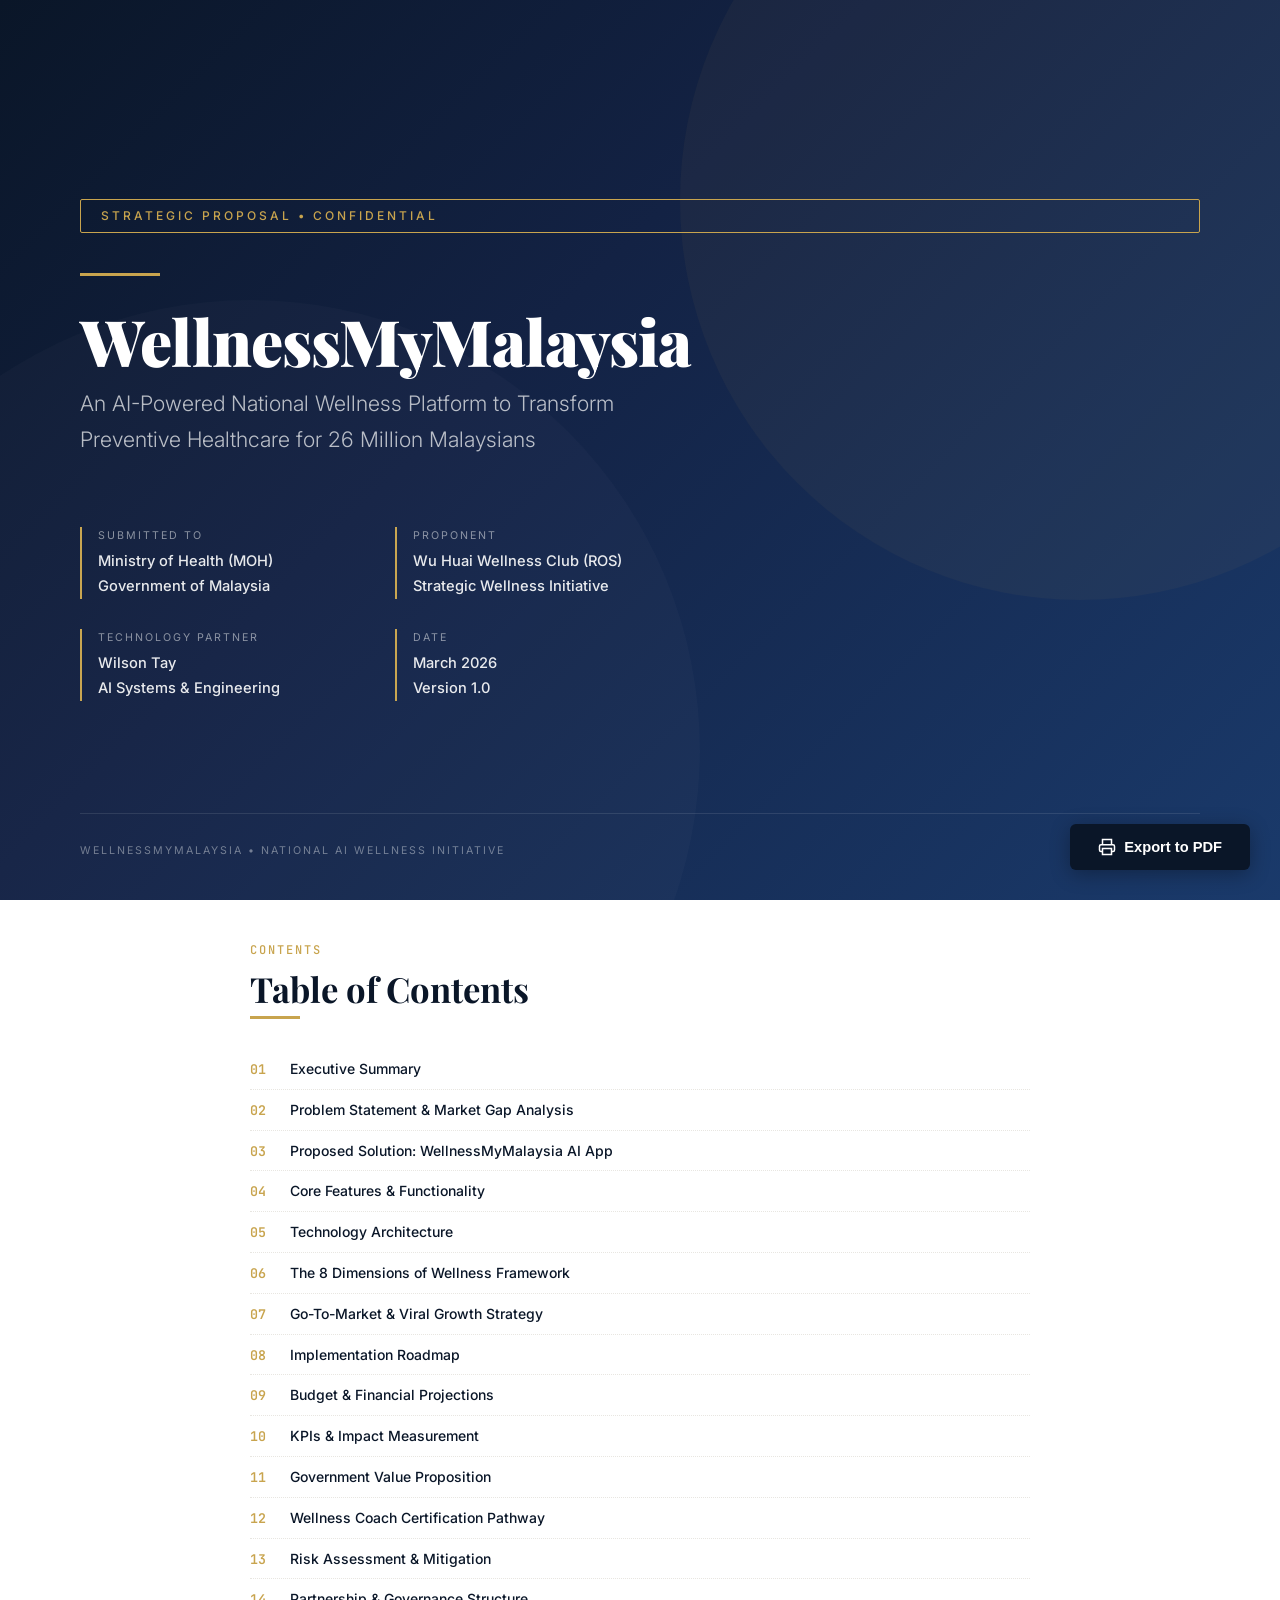
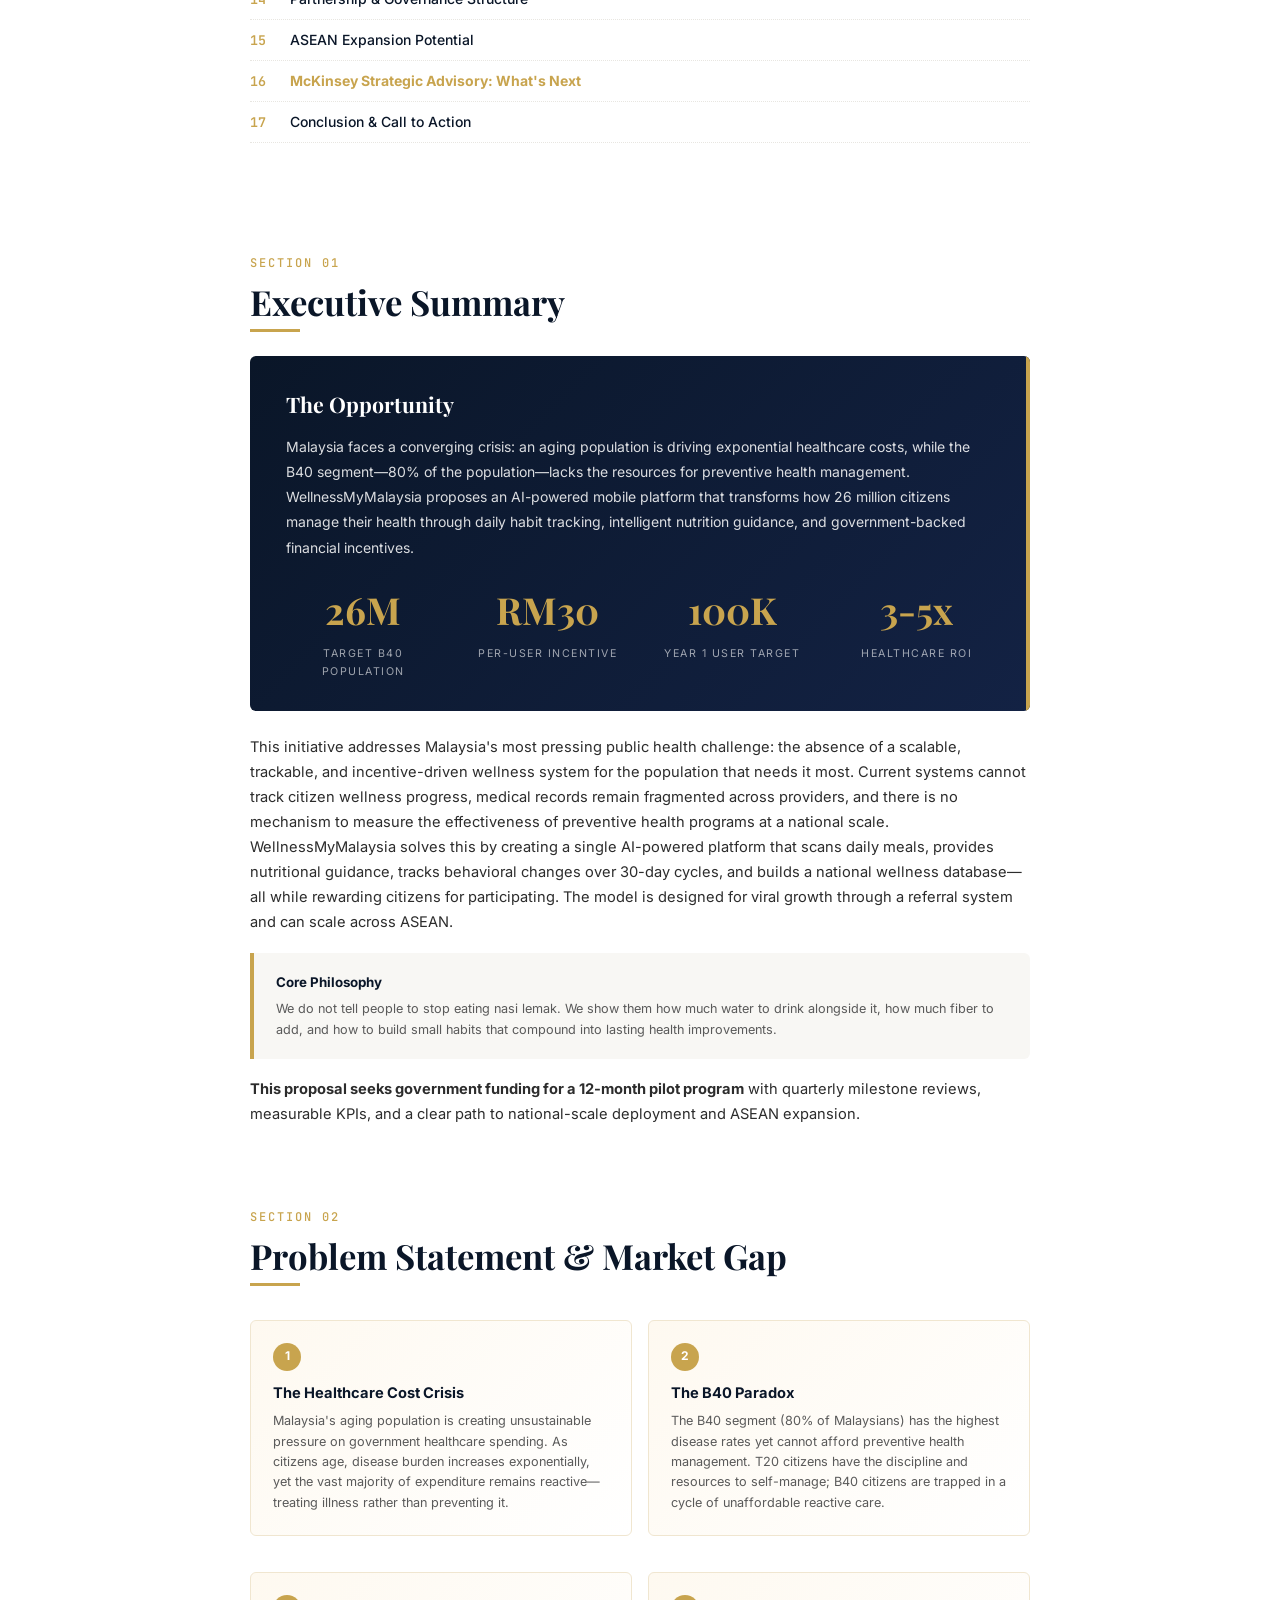
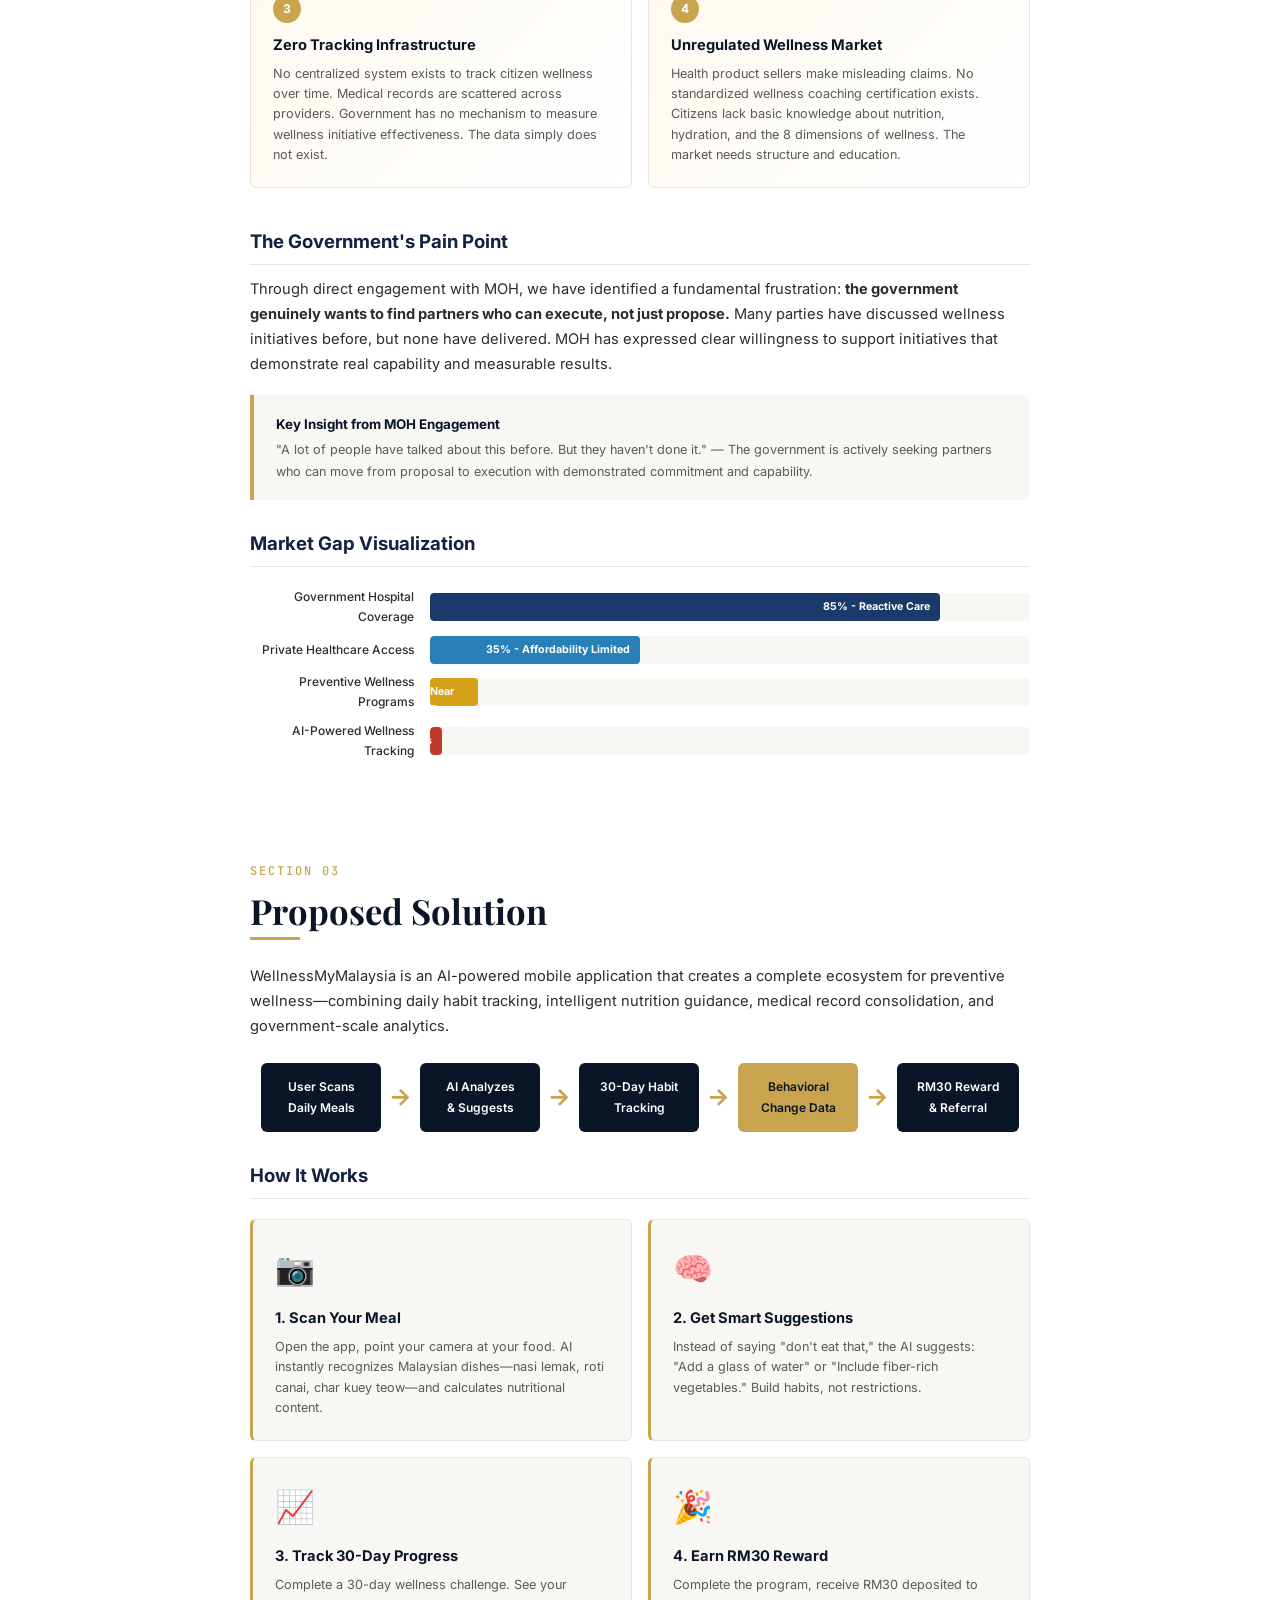
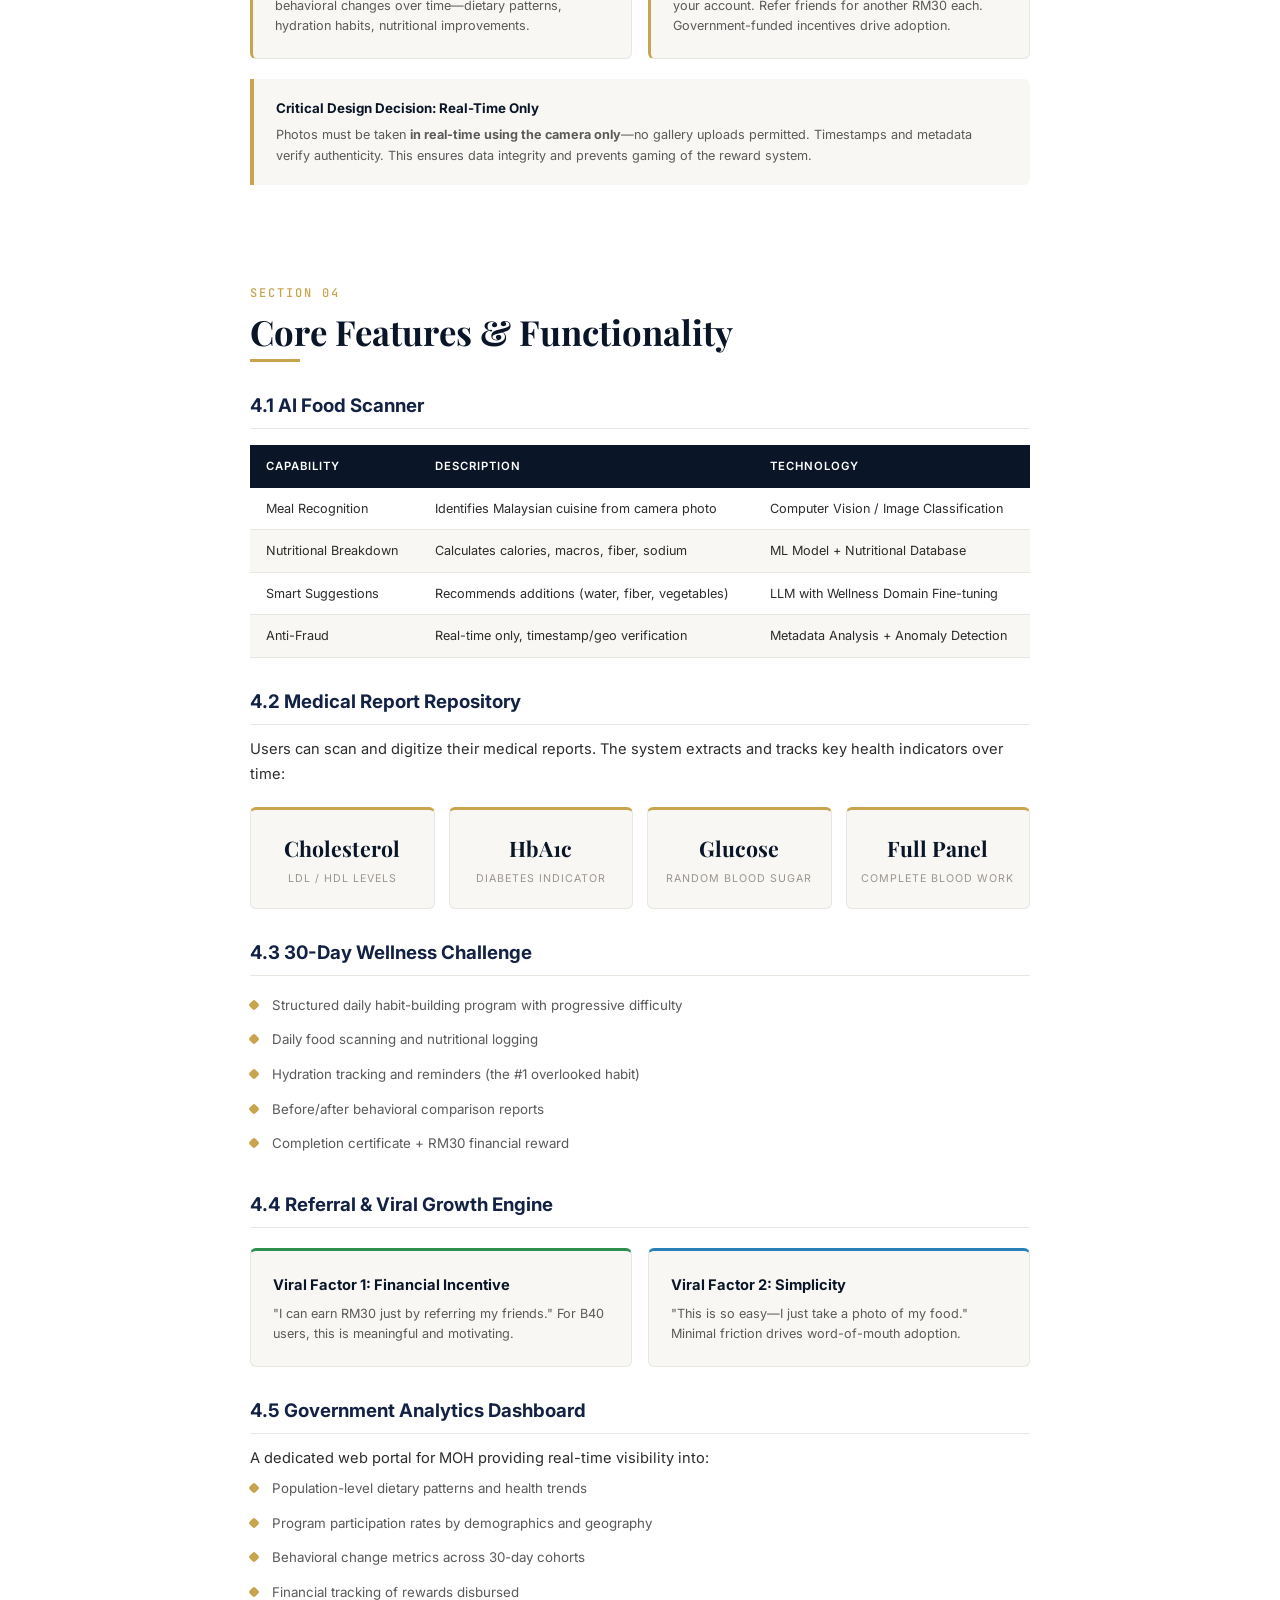
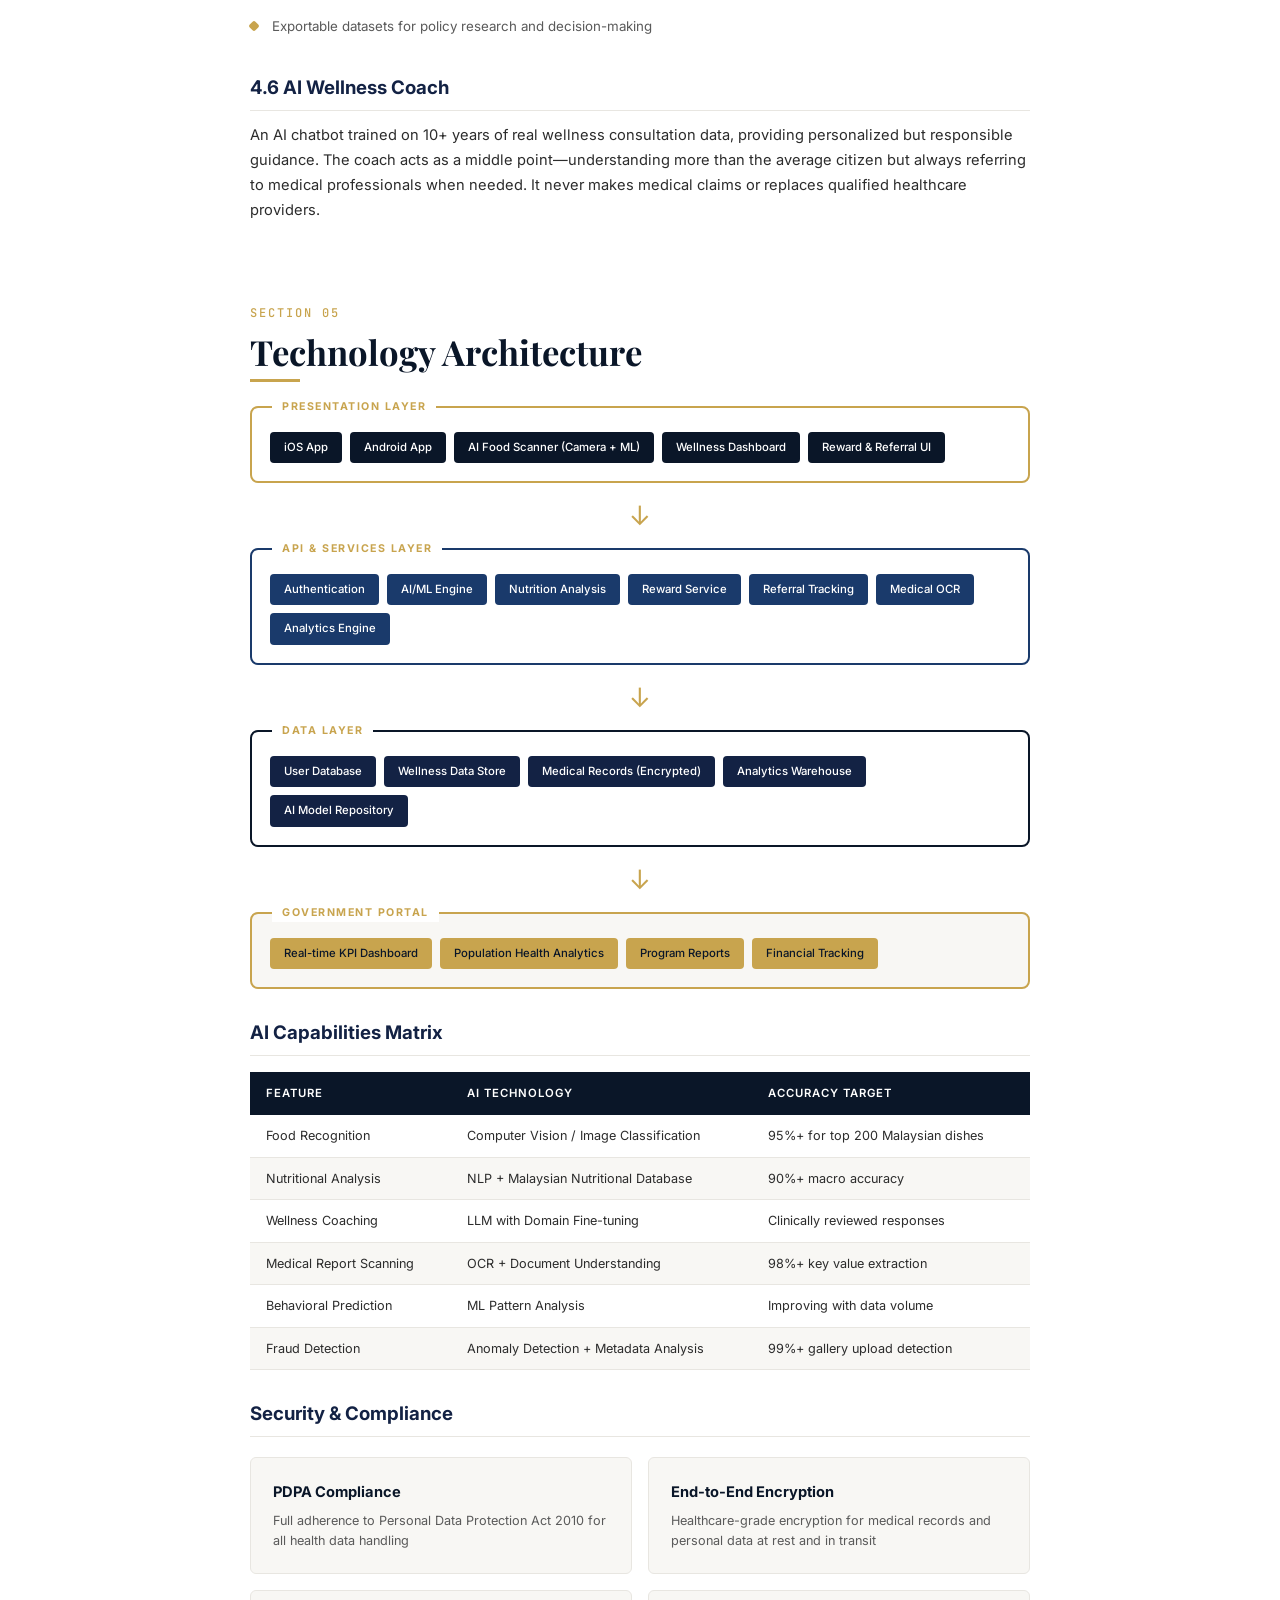
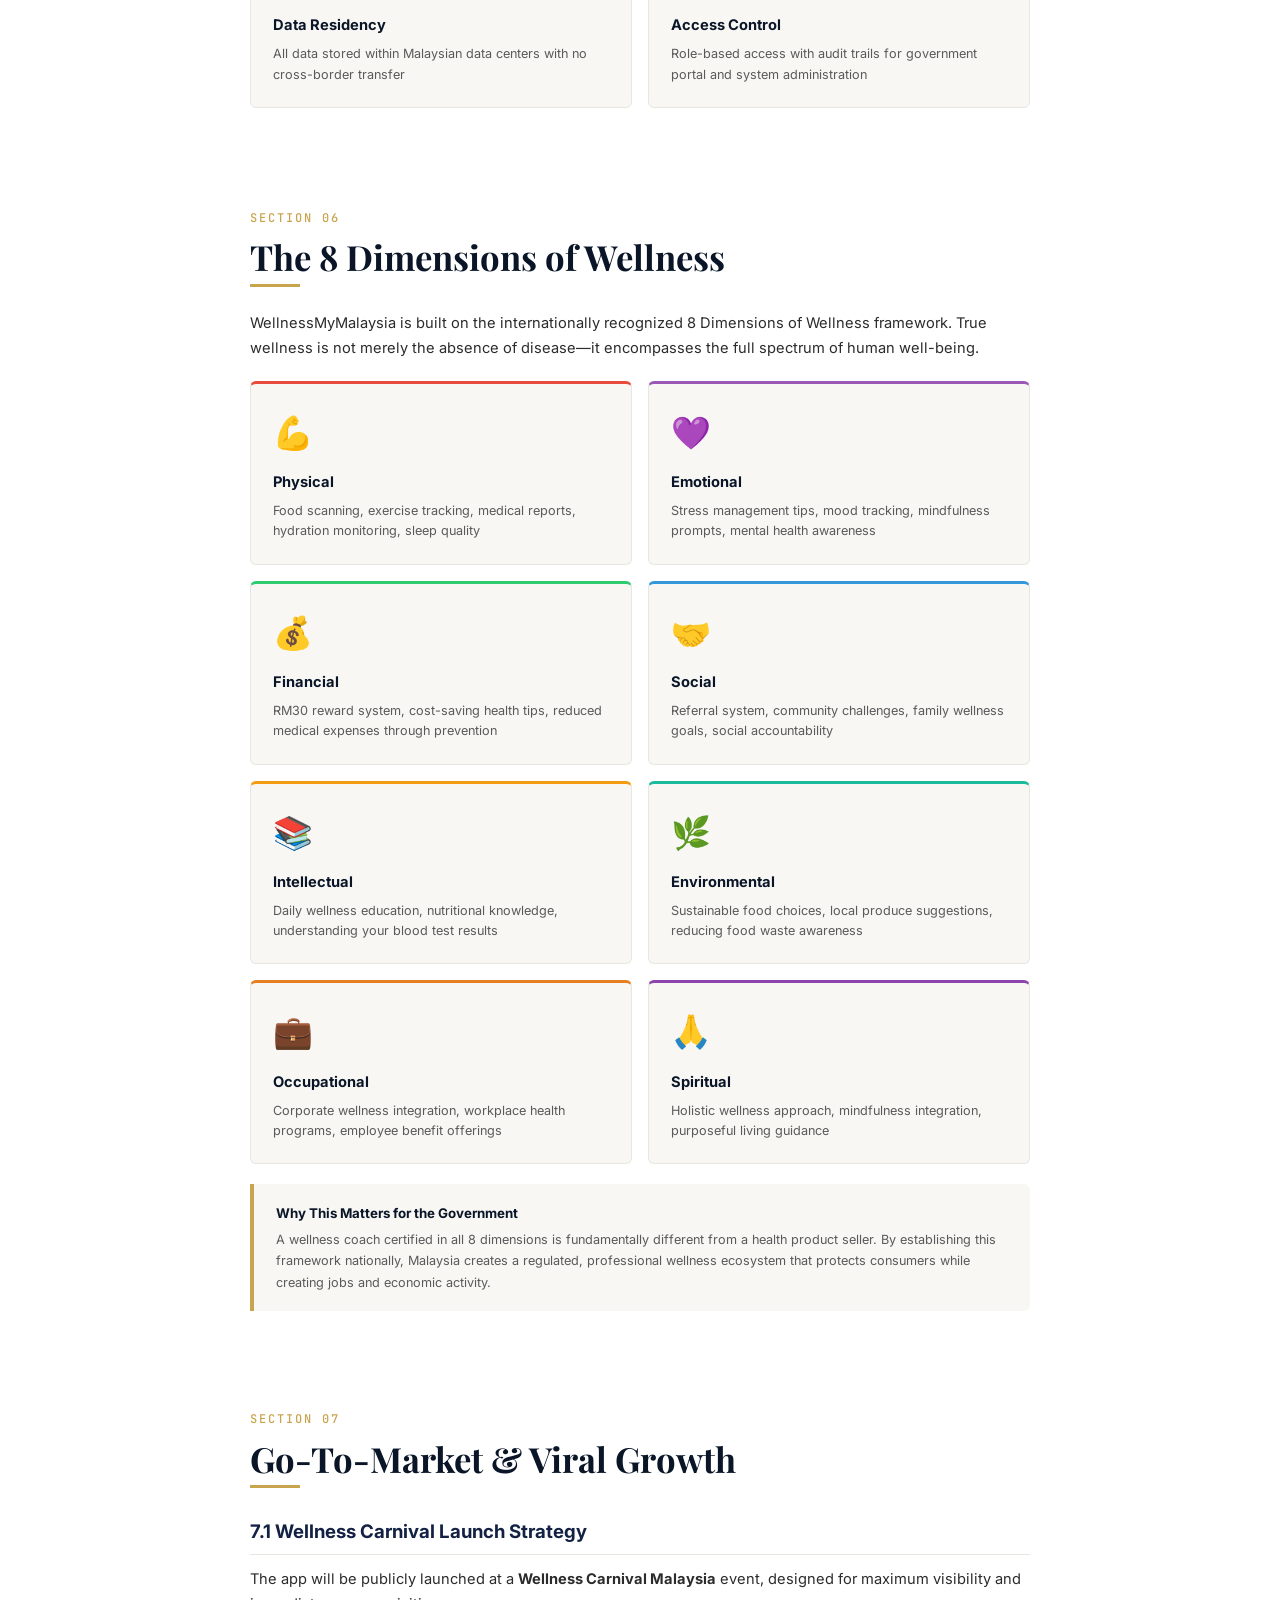
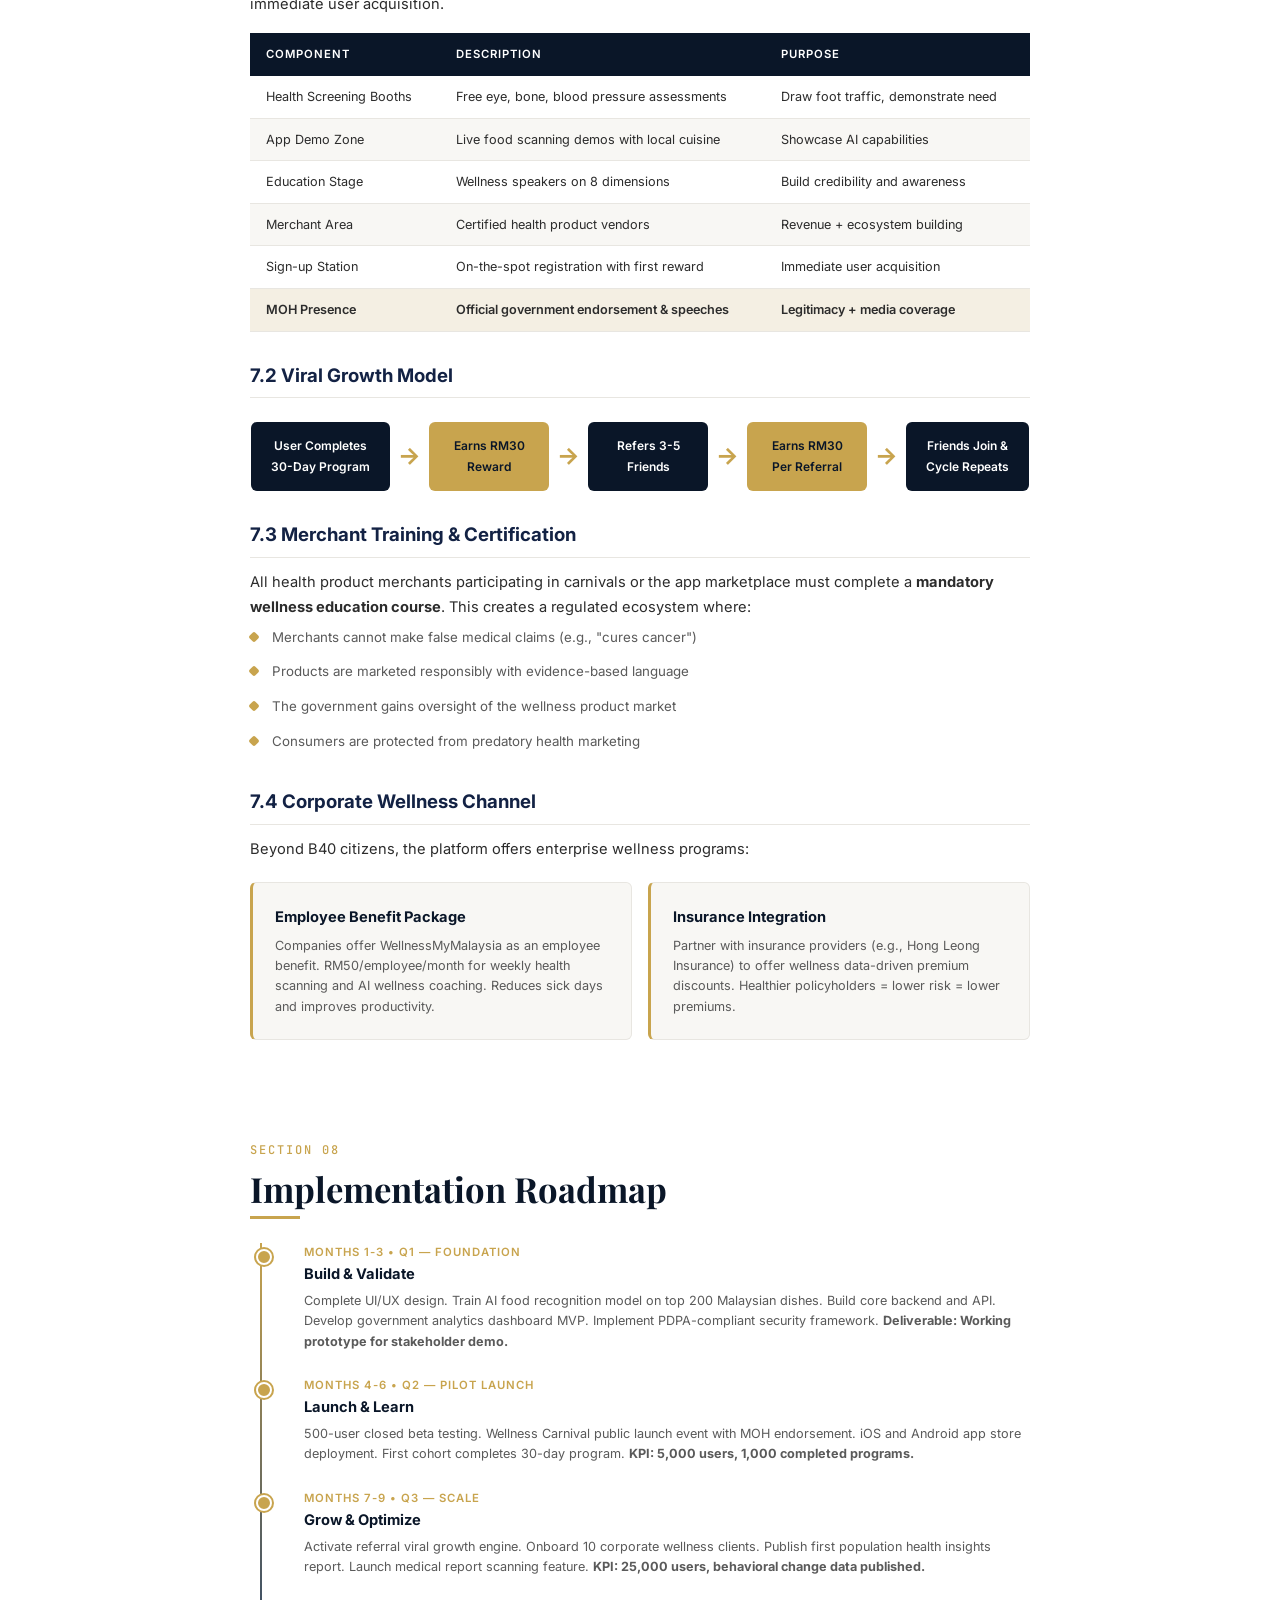
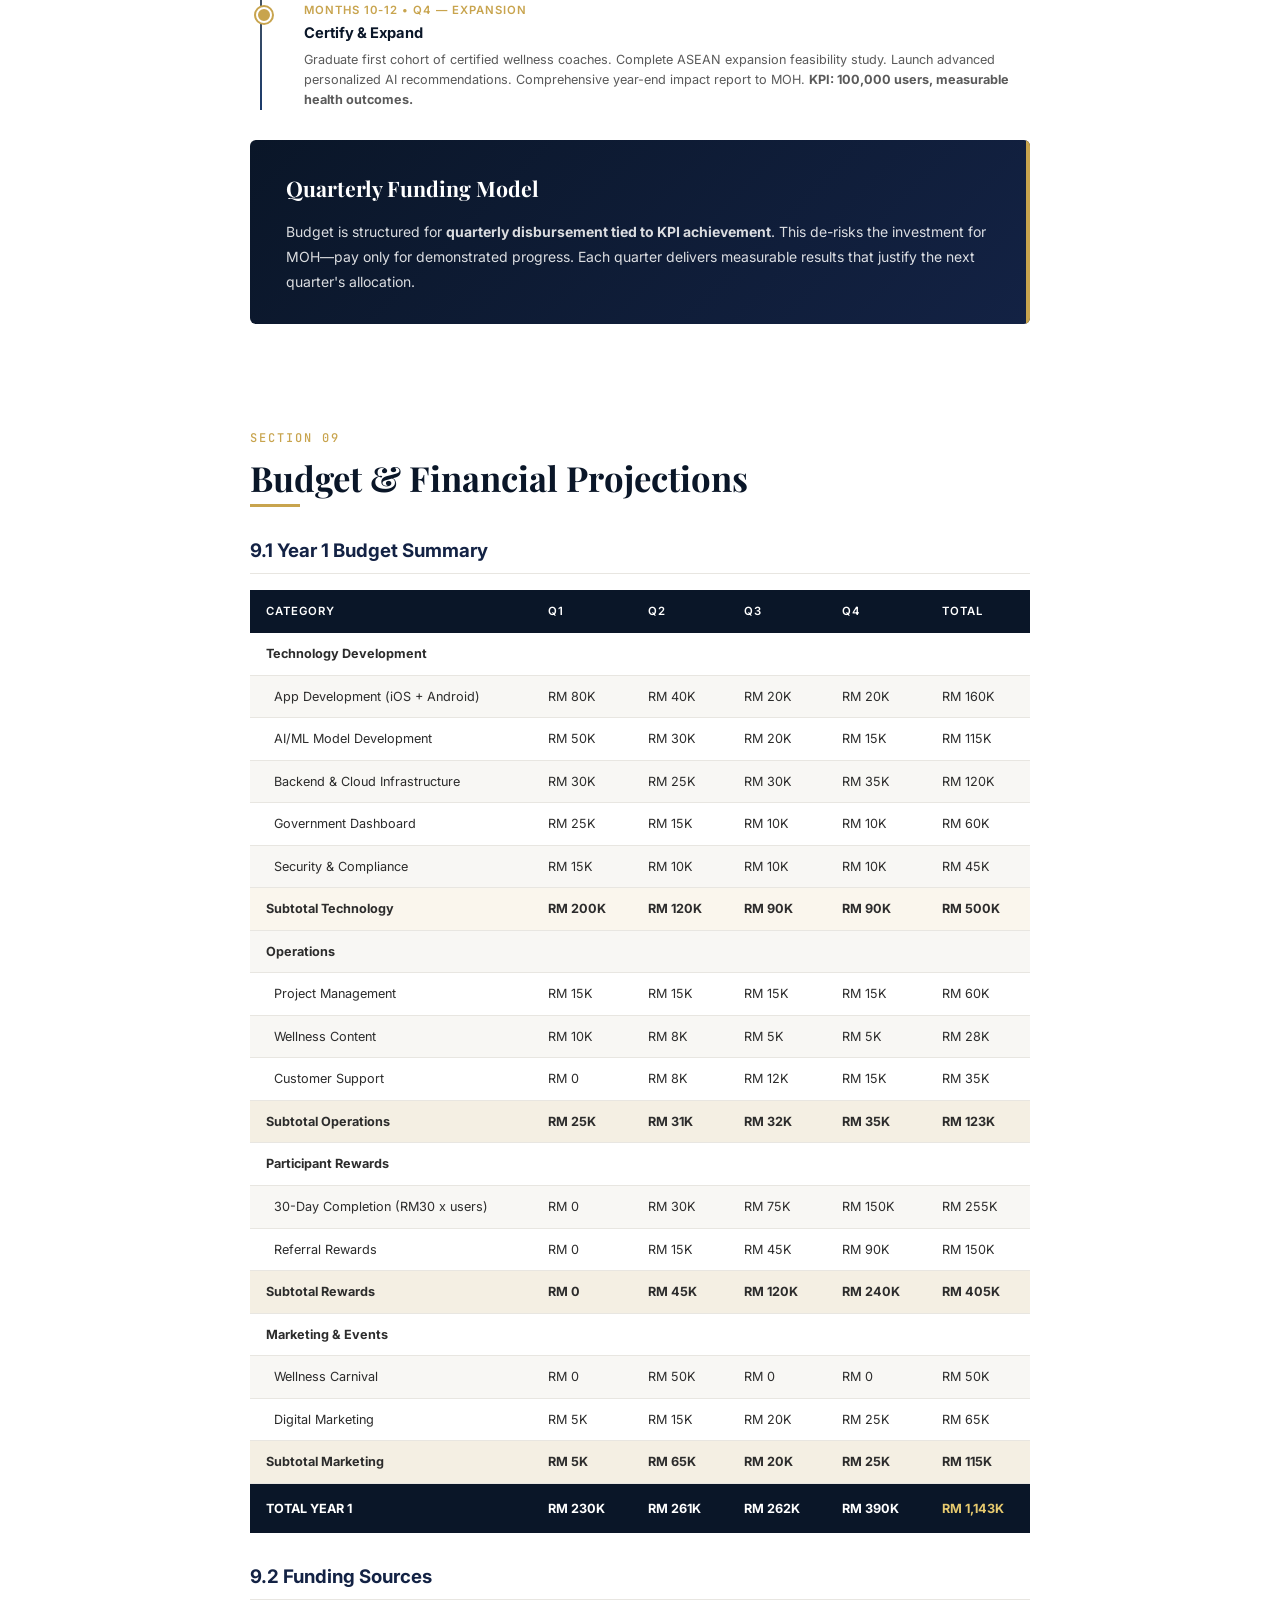
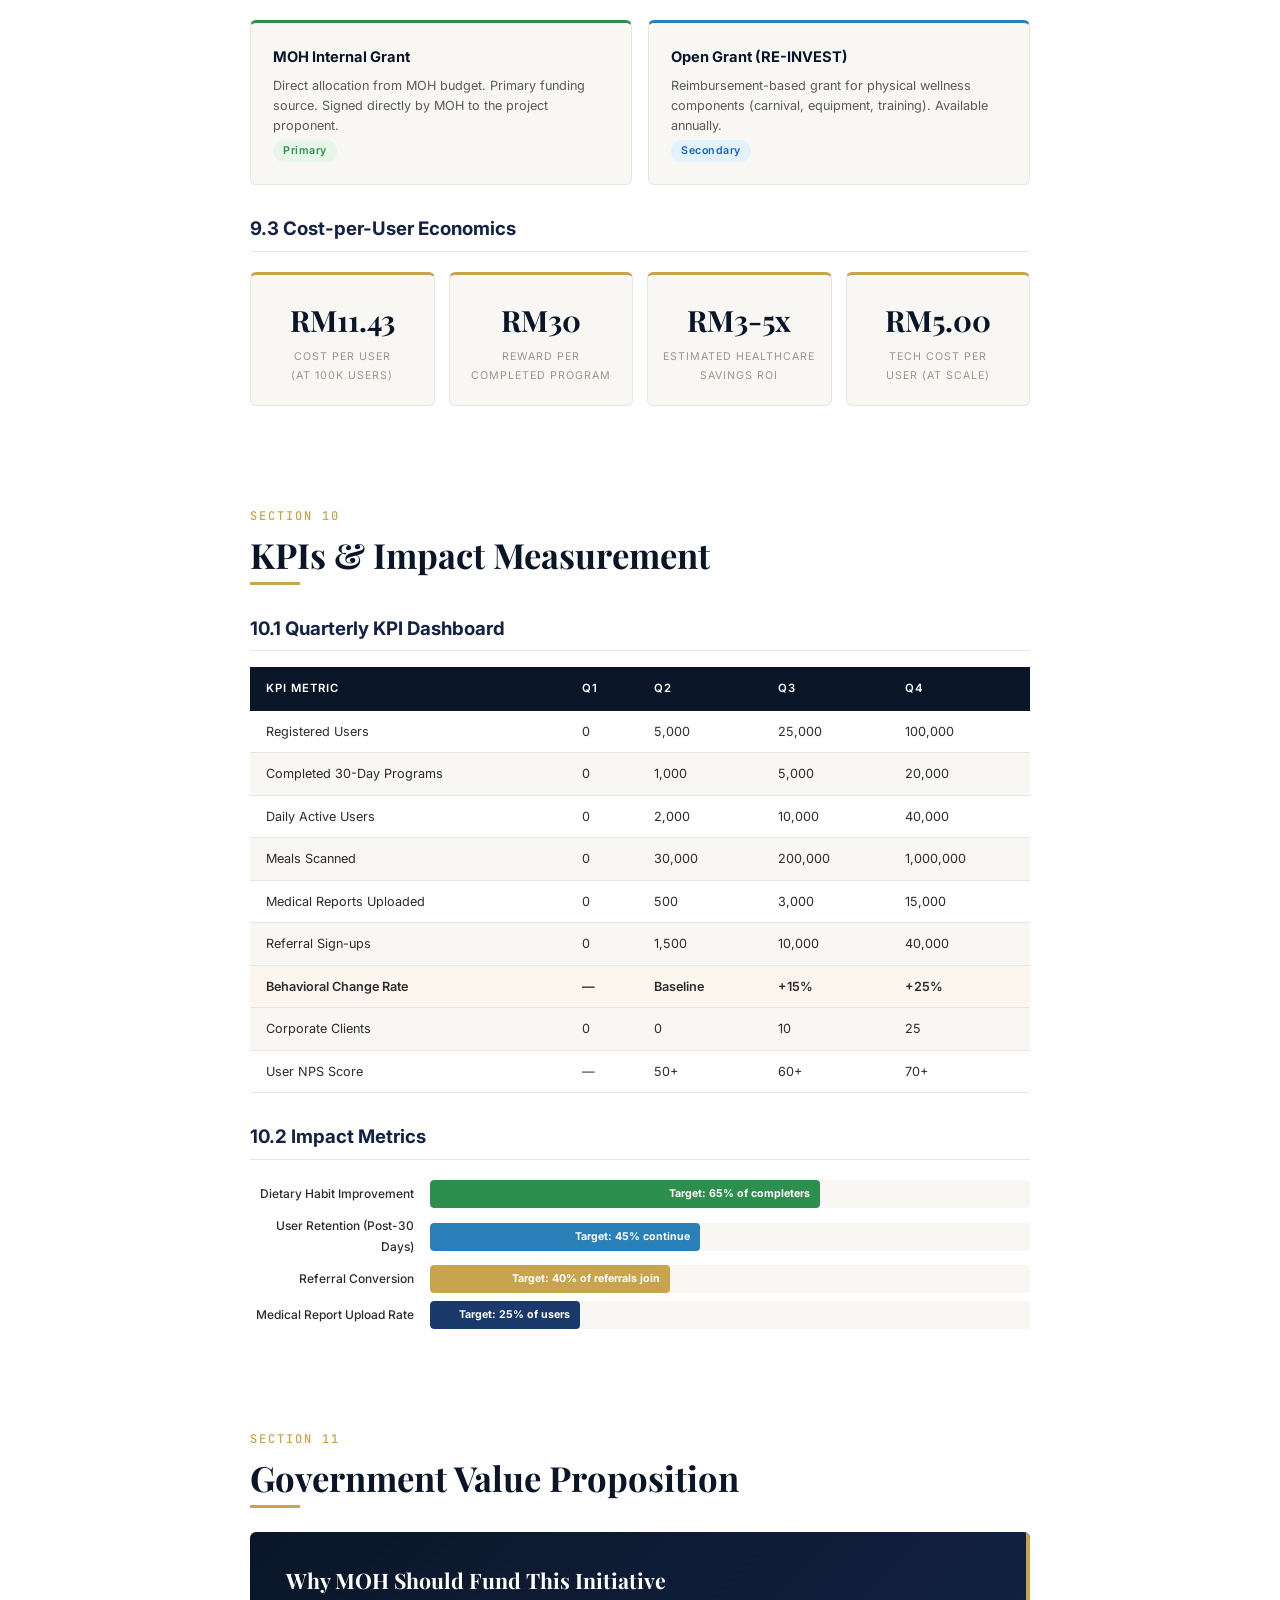
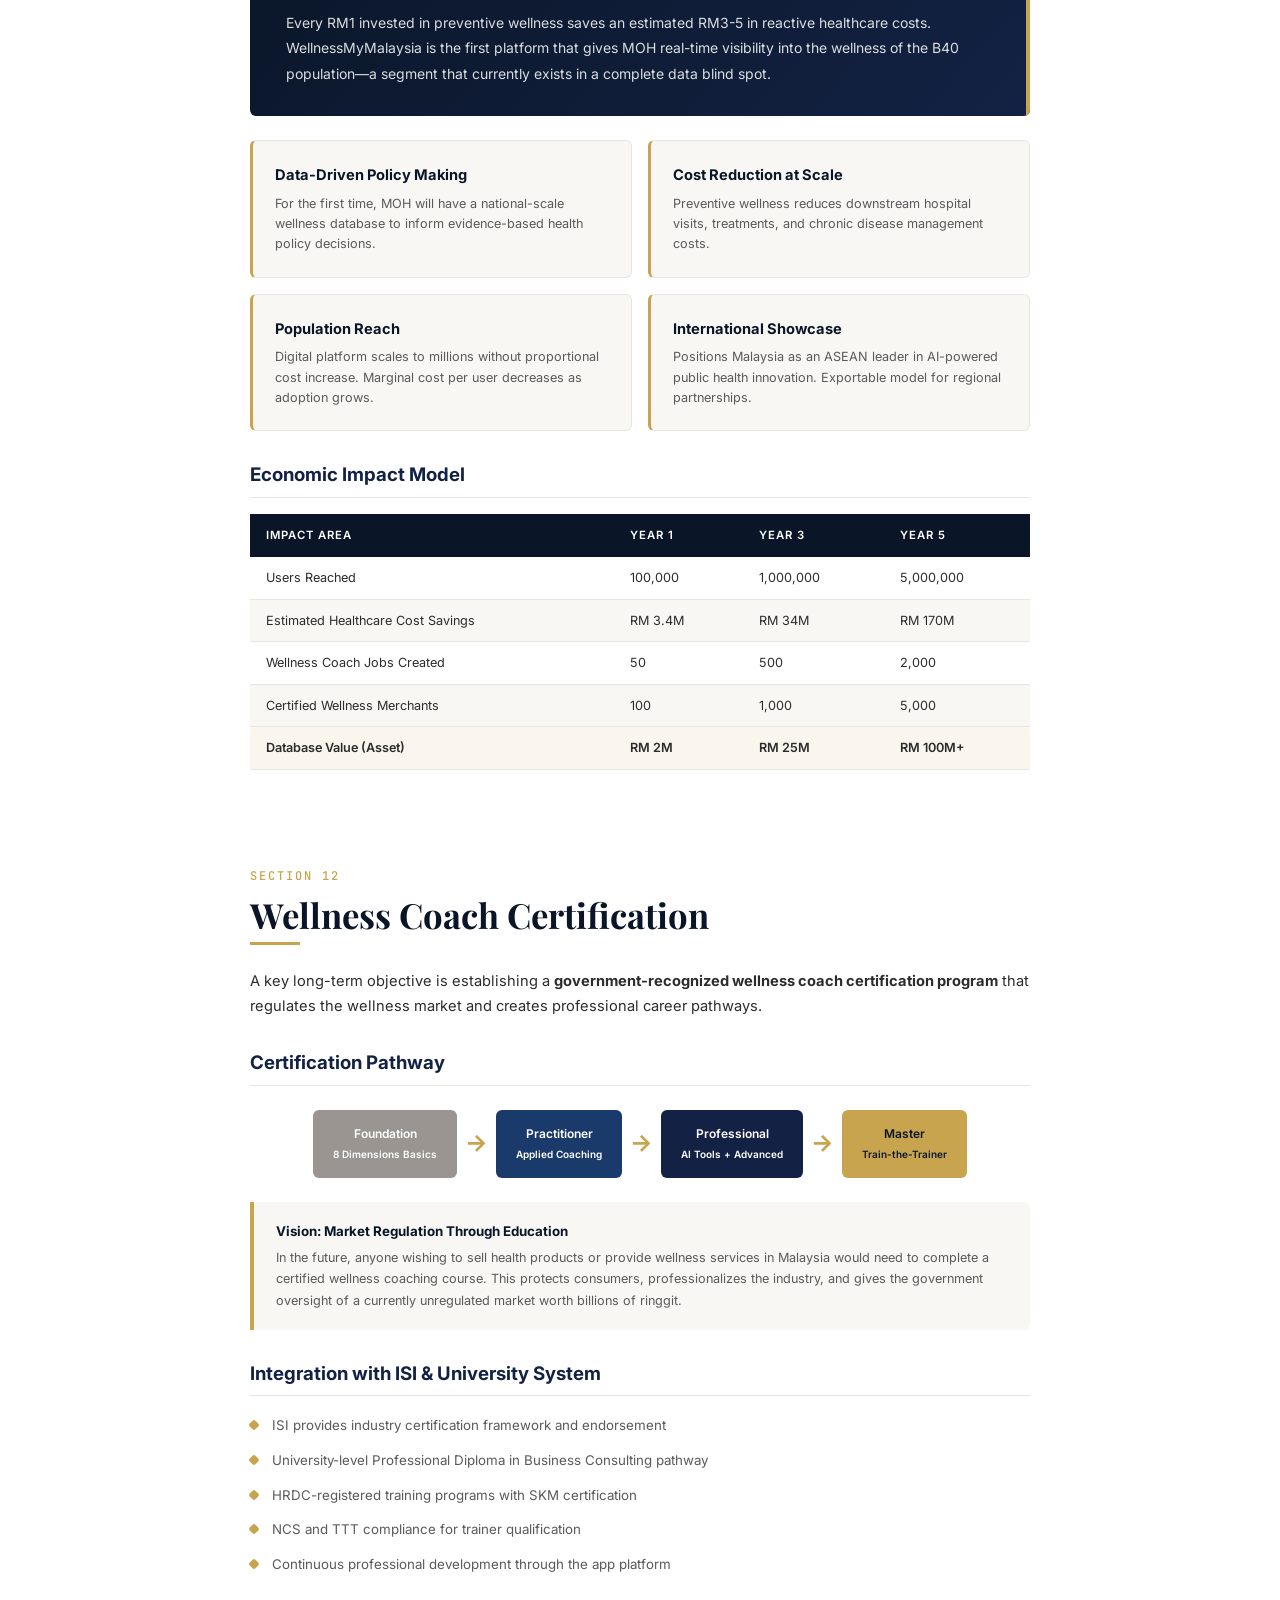
<file: wellness-app-proposal/public/index.html>
<!DOCTYPE html>
<html lang="en">
<head>
<meta charset="UTF-8">
<meta name="viewport" content="width=device-width, initial-scale=1.0">
<title>WellnessMyMalaysia - Strategic Proposal</title>
<style>
@import url('https://fonts.googleapis.com/css2?family=Playfair+Display:wght@400;700;900&family=Inter:wght@300;400;500;600;700&family=JetBrains+Mono:wght@400;500&display=swap');
:root{--navy:#0a1628;--dark-blue:#132244;--royal:#1a3a6b;--accent:#c8a44e;--accent-light:#e6c96e;--white:#ffffff;--off-white:#f8f7f4;--light-gray:#e8e6e1;--medium-gray:#9a9590;--text:#2c2c2c;--text-light:#5a5a5a;--success:#2d8f4e;--warning:#d4a017;--danger:#c0392b;--info:#2980b9}
*{margin:0;padding:0;box-sizing:border-box}
body{font-family:'Inter',sans-serif;color:var(--text);background:var(--white);line-height:1.7;font-size:11pt}
@media print{
body{font-size:10pt;-webkit-print-color-adjust:exact;print-color-adjust:exact}
.page-break{page-break-before:always}
.no-break{page-break-inside:avoid}
@page{margin:0.6in 0.7in;size:A4}
.cover-page{height:100vh}
}
/* Cover Page */
.cover-page{min-height:100vh;background:linear-gradient(135deg,var(--navy) 0%,var(--dark-blue) 40%,var(--royal) 100%);color:var(--white);display:flex;flex-direction:column;justify-content:center;position:relative;overflow:hidden;padding:60px 80px}
.cover-page::before{content:'';position:absolute;top:-200px;right:-200px;width:800px;height:800px;border-radius:50%;background:rgba(200,164,78,0.05);pointer-events:none}
.cover-page::after{content:'';position:absolute;bottom:-300px;left:-200px;width:900px;height:900px;border-radius:50%;background:rgba(255,255,255,0.02);pointer-events:none}
.cover-badge{display:inline-block;border:1px solid var(--accent);color:var(--accent);padding:6px 20px;font-size:9pt;letter-spacing:3px;text-transform:uppercase;font-weight:500;margin-bottom:40px;border-radius:2px}
.cover-title{font-family:'Playfair Display',serif;font-size:48pt;font-weight:900;line-height:1.1;margin-bottom:8px;letter-spacing:-1px}
.cover-subtitle{font-size:16pt;font-weight:300;color:rgba(255,255,255,0.7);margin-bottom:50px;max-width:600px}
.cover-gold-line{width:80px;height:3px;background:var(--accent);margin-bottom:30px}
.cover-meta{display:grid;grid-template-columns:1fr 1fr;gap:30px;max-width:600px;margin-top:20px}
.cover-meta-item{border-left:2px solid var(--accent);padding-left:16px}
.cover-meta-label{font-size:8pt;text-transform:uppercase;letter-spacing:2px;color:rgba(255,255,255,0.5);margin-bottom:4px}
.cover-meta-value{font-size:11pt;font-weight:500;color:rgba(255,255,255,0.9)}
.cover-footer{position:absolute;bottom:40px;left:80px;right:80px;display:flex;justify-content:space-between;align-items:flex-end;border-top:1px solid rgba(255,255,255,0.1);padding-top:20px}
.cover-footer-text{font-size:8pt;color:rgba(255,255,255,0.4);text-transform:uppercase;letter-spacing:2px}
.cover-confidential{background:rgba(200,164,78,0.15);border:1px solid rgba(200,164,78,0.3);padding:4px 14px;font-size:7pt;color:var(--accent);letter-spacing:2px;text-transform:uppercase;border-radius:2px}
/* Layout */
.content{max-width:900px;margin:0 auto;padding:40px 60px}
/* Section Headers */
.section-number{font-family:'JetBrains Mono',monospace;font-size:9pt;color:var(--accent);font-weight:500;letter-spacing:2px;text-transform:uppercase;margin-bottom:8px;display:block}
.section-title{font-family:'Playfair Display',serif;font-size:26pt;font-weight:700;color:var(--navy);margin-bottom:6px;line-height:1.2}
.section-line{width:50px;height:3px;background:var(--accent);margin-bottom:24px}
.subsection-title{font-family:'Inter',sans-serif;font-size:14pt;font-weight:700;color:var(--dark-blue);margin:28px 0 12px;padding-bottom:6px;border-bottom:1px solid var(--light-gray)}
.sub-subsection{font-size:11pt;font-weight:600;color:var(--royal);margin:20px 0 8px}
/* Executive Highlight Box */
.exec-highlight{background:linear-gradient(135deg,var(--navy),var(--dark-blue));color:var(--white);padding:30px 36px;border-radius:6px;margin:24px 0;position:relative;overflow:hidden}
.exec-highlight::after{content:'';position:absolute;top:0;right:0;width:4px;height:100%;background:var(--accent)}
.exec-highlight h3{font-family:'Playfair Display',serif;font-size:16pt;margin-bottom:12px;color:var(--white)}
.exec-highlight p{color:rgba(255,255,255,0.85);line-height:1.8;font-size:10.5pt}
.exec-highlight .stat-row{display:flex;gap:30px;margin-top:18px}
.exec-highlight .stat-item{text-align:center;flex:1}
.exec-highlight .stat-number{font-family:'Playfair Display',serif;font-size:28pt;font-weight:700;color:var(--accent)}
.exec-highlight .stat-label{font-size:8pt;text-transform:uppercase;letter-spacing:1.5px;color:rgba(255,255,255,0.6);margin-top:4px}
/* Cards */
.card-grid{display:grid;grid-template-columns:1fr 1fr;gap:16px;margin:20px 0}
.card{background:var(--off-white);border:1px solid var(--light-gray);border-radius:6px;padding:22px;position:relative;transition:all 0.2s}
.card-icon{font-size:24pt;margin-bottom:10px;display:block}
.card h4{font-size:11pt;font-weight:700;color:var(--navy);margin-bottom:6px}
.card p{font-size:9.5pt;color:var(--text-light);line-height:1.6}
.card-accent{border-left:3px solid var(--accent)}
/* Problem Cards */
.problem-card{background:linear-gradient(135deg,#fef9f0,#fff);border:1px solid #f0e6d0;border-radius:6px;padding:22px;margin:10px 0}
.problem-card .problem-number{display:inline-flex;align-items:center;justify-content:center;width:28px;height:28px;background:var(--accent);color:var(--white);font-weight:700;font-size:9pt;border-radius:50%;margin-bottom:10px}
.problem-card h4{color:var(--navy);font-size:11pt;margin-bottom:6px}
.problem-card p{font-size:9.5pt;color:var(--text-light);line-height:1.6}
/* Tables */
table{width:100%;border-collapse:collapse;margin:16px 0;font-size:9.5pt}
thead{background:var(--navy);color:var(--white)}
thead th{padding:12px 16px;text-align:left;font-weight:600;font-size:8.5pt;text-transform:uppercase;letter-spacing:1px}
tbody td{padding:10px 16px;border-bottom:1px solid var(--light-gray)}
tbody tr:nth-child(even){background:var(--off-white)}
tbody tr:hover{background:#f0efe8}
.table-highlight td{background:rgba(200,164,78,0.1)!important;font-weight:600}
/* Metrics Grid */
.metrics-grid{display:grid;grid-template-columns:repeat(4,1fr);gap:14px;margin:20px 0}
.metric-box{text-align:center;padding:20px 12px;background:var(--off-white);border:1px solid var(--light-gray);border-radius:6px;border-top:3px solid var(--accent)}
.metric-box .metric-value{font-family:'Playfair Display',serif;font-size:22pt;font-weight:700;color:var(--navy)}
.metric-box .metric-label{font-size:8pt;text-transform:uppercase;letter-spacing:1px;color:var(--medium-gray);margin-top:4px}
/* Timeline */
.timeline{position:relative;margin:24px 0;padding-left:30px}
.timeline::before{content:'';position:absolute;left:10px;top:0;bottom:0;width:2px;background:linear-gradient(to bottom,var(--accent),var(--royal))}
.timeline-item{position:relative;margin-bottom:24px;padding-left:24px}
.timeline-item::before{content:'';position:absolute;left:-24px;top:6px;width:12px;height:12px;border-radius:50%;background:var(--accent);border:2px solid var(--white);box-shadow:0 0 0 2px var(--accent)}
.timeline-item h4{font-size:11pt;color:var(--navy);margin-bottom:4px}
.timeline-item .timeline-date{font-size:8.5pt;color:var(--accent);font-weight:600;text-transform:uppercase;letter-spacing:1px}
.timeline-item p{font-size:9.5pt;color:var(--text-light);margin-top:4px;line-height:1.6}
/* Callout */
.callout{border-left:4px solid var(--accent);background:var(--off-white);padding:18px 22px;margin:18px 0;border-radius:0 6px 6px 0}
.callout-title{font-weight:700;color:var(--navy);font-size:10pt;margin-bottom:4px}
.callout p{font-size:9.5pt;color:var(--text-light)}
/* McKinsey Recommendation Boxes */
.mckinsey-rec{background:linear-gradient(to right,#f8f7f4,#fff);border:1px solid var(--light-gray);border-radius:8px;padding:28px;margin:20px 0;position:relative}
.mckinsey-rec::before{content:'STRATEGIC RECOMMENDATION';position:absolute;top:-10px;left:24px;background:var(--accent);color:var(--white);font-size:7pt;font-weight:700;letter-spacing:2px;padding:3px 12px;border-radius:2px}
.mckinsey-rec h4{font-family:'Playfair Display',serif;font-size:14pt;color:var(--navy);margin-bottom:10px;margin-top:6px}
.mckinsey-rec p{font-size:9.5pt;color:var(--text-light);line-height:1.7}
.mckinsey-rec .rec-actions{margin-top:14px;padding-top:14px;border-top:1px dashed var(--light-gray)}
.mckinsey-rec .rec-actions li{font-size:9.5pt;margin-bottom:6px;color:var(--text);padding-left:16px;position:relative}
.mckinsey-rec .rec-actions li::before{content:'>';position:absolute;left:0;color:var(--accent);font-weight:700}
/* Priority Matrix */
.priority-matrix{display:grid;grid-template-columns:1fr 1fr;gap:0;margin:20px 0;border:1px solid var(--light-gray);border-radius:6px;overflow:hidden}
.priority-cell{padding:20px;border:1px solid var(--light-gray)}
.priority-cell h5{font-size:9pt;text-transform:uppercase;letter-spacing:1.5px;margin-bottom:10px}
.priority-high-impact-high-effort{background:#fef3e0}
.priority-high-impact-low-effort{background:#e8f5e9}
.priority-low-impact-high-effort{background:#fce4ec}
.priority-low-impact-low-effort{background:#f3f4f6}
.priority-cell ul{list-style:none;padding:0}
.priority-cell li{font-size:9pt;padding:4px 0;color:var(--text-light);padding-left:14px;position:relative}
.priority-cell li::before{content:'';position:absolute;left:0;top:10px;width:6px;height:6px;border-radius:50%}
.priority-high-impact-low-effort li::before{background:var(--success)}
.priority-high-impact-high-effort li::before{background:var(--warning)}
.priority-low-impact-high-effort li::before{background:var(--danger)}
.priority-low-impact-low-effort li::before{background:var(--medium-gray)}
/* Flow Diagram */
.flow-diagram{display:flex;align-items:center;justify-content:center;gap:0;margin:24px 0;flex-wrap:wrap}
.flow-step{background:var(--navy);color:var(--white);padding:14px 20px;border-radius:6px;text-align:center;min-width:120px;font-size:9pt;font-weight:600}
.flow-arrow{color:var(--accent);font-size:18pt;padding:0 8px;font-weight:700}
.flow-step-accent{background:var(--accent);color:var(--navy)}
/* Waterfall Chart Simulated */
.waterfall{margin:20px 0}
.waterfall-bar{display:flex;align-items:center;margin-bottom:8px}
.waterfall-label{width:180px;font-size:9pt;font-weight:500;color:var(--text);text-align:right;padding-right:16px}
.waterfall-track{flex:1;height:28px;background:var(--off-white);border-radius:4px;position:relative;overflow:hidden}
.waterfall-fill{height:100%;border-radius:4px;display:flex;align-items:center;justify-content:flex-end;padding-right:10px;font-size:8pt;font-weight:700;color:var(--white)}
/* TOC */
.toc{margin:30px 0}
.toc-item{display:flex;align-items:baseline;padding:8px 0;border-bottom:1px dotted var(--light-gray)}
.toc-number{font-family:'JetBrains Mono',monospace;font-weight:600;color:var(--accent);width:40px;font-size:10pt}
.toc-text{flex:1;font-size:10.5pt;color:var(--navy);font-weight:500}
.toc-page{font-family:'JetBrains Mono',monospace;color:var(--medium-gray);font-size:9pt}
/* Print Button */
.print-btn{position:fixed;bottom:30px;right:30px;background:var(--navy);color:var(--white);border:none;padding:14px 28px;border-radius:6px;font-size:11pt;font-weight:600;cursor:pointer;box-shadow:0 4px 20px rgba(0,0,0,0.3);z-index:1000;display:flex;align-items:center;gap:8px;transition:all 0.2s}
.print-btn:hover{background:var(--accent);color:var(--navy);transform:translateY(-2px)}
@media print{.print-btn{display:none}}
/* Tag */
.tag{display:inline-block;padding:2px 10px;border-radius:12px;font-size:8pt;font-weight:600;letter-spacing:0.5px}
.tag-green{background:#e8f5e9;color:#2d8f4e}
.tag-blue{background:#e3f2fd;color:#1565c0}
.tag-gold{background:#fef3e0;color:#b8860b}
.tag-red{background:#fce4ec;color:#c0392b}
/* Architecture */
.arch-layer{border:2px solid var(--light-gray);border-radius:8px;padding:18px;margin:10px 0;position:relative}
.arch-layer-title{position:absolute;top:-10px;left:20px;background:var(--white);padding:0 10px;font-size:8pt;font-weight:700;color:var(--accent);text-transform:uppercase;letter-spacing:1.5px}
.arch-components{display:flex;flex-wrap:wrap;gap:8px;margin-top:6px}
.arch-chip{background:var(--navy);color:var(--white);padding:6px 14px;border-radius:4px;font-size:8.5pt;font-weight:500}
.arch-chip-alt{background:var(--off-white);color:var(--navy);border:1px solid var(--light-gray)}
/* Lists */
ul.styled-list{list-style:none;padding:0}
ul.styled-list li{padding:6px 0 6px 22px;position:relative;font-size:10pt;color:var(--text-light)}
ul.styled-list li::before{content:'';position:absolute;left:0;top:13px;width:8px;height:8px;background:var(--accent);border-radius:2px;transform:rotate(45deg)}
/* Risk Matrix */
.risk-row{display:flex;align-items:stretch;border-bottom:1px solid var(--light-gray);min-height:50px}
.risk-row:last-child{border-bottom:none}
.risk-label{width:200px;padding:12px 16px;font-weight:600;font-size:9.5pt;color:var(--navy);background:var(--off-white);display:flex;align-items:center}
.risk-bar-container{flex:1;padding:12px 16px;display:flex;align-items:center}
.risk-bar{height:20px;border-radius:4px;display:flex;align-items:center;padding-left:10px;font-size:8pt;font-weight:600;color:var(--white)}
</style>
</head>
<body>

<!-- PRINT / EXPORT BUTTON -->
<button class="print-btn" onclick="window.print()">
<svg width="18" height="18" fill="none" stroke="currentColor" stroke-width="2" viewBox="0 0 24 24"><path d="M6 9V2h12v7M6 18H4a2 2 0 01-2-2v-5a2 2 0 012-2h16a2 2 0 012 2v5a2 2 0 01-2 2h-2M6 14h12v8H6z"/></svg>
Export to PDF
</button>

<!-- ==================== COVER PAGE ==================== -->
<div class="cover-page">
<div class="cover-badge">Strategic Proposal &bull; Confidential</div>
<div class="cover-gold-line"></div>
<div class="cover-title">WellnessMyMalaysia</div>
<div class="cover-subtitle">An AI-Powered National Wellness Platform to Transform Preventive Healthcare for 26 Million Malaysians</div>

<div class="cover-meta">
<div class="cover-meta-item">
<div class="cover-meta-label">Submitted To</div>
<div class="cover-meta-value">Ministry of Health (MOH)<br>Government of Malaysia</div>
</div>
<div class="cover-meta-item">
<div class="cover-meta-label">Proponent</div>
<div class="cover-meta-value">Wu Huai Wellness Club (ROS)<br>Strategic Wellness Initiative</div>
</div>
<div class="cover-meta-item">
<div class="cover-meta-label">Technology Partner</div>
<div class="cover-meta-value">Wilson Tay<br>AI Systems &amp; Engineering</div>
</div>
<div class="cover-meta-item">
<div class="cover-meta-label">Date</div>
<div class="cover-meta-value">March 2026<br>Version 1.0</div>
</div>
</div>

<div class="cover-footer">
<div class="cover-footer-text">WellnessMyMalaysia &bull; National AI Wellness Initiative</div>
<div class="cover-confidential">Confidential</div>
</div>
</div>

<!-- ==================== TABLE OF CONTENTS ==================== -->
<div class="content page-break">
<span class="section-number">Contents</span>
<div class="section-title">Table of Contents</div>
<div class="section-line"></div>

<div class="toc">
<div class="toc-item"><span class="toc-number">01</span><span class="toc-text">Executive Summary</span></div>
<div class="toc-item"><span class="toc-number">02</span><span class="toc-text">Problem Statement &amp; Market Gap Analysis</span></div>
<div class="toc-item"><span class="toc-number">03</span><span class="toc-text">Proposed Solution: WellnessMyMalaysia AI App</span></div>
<div class="toc-item"><span class="toc-number">04</span><span class="toc-text">Core Features &amp; Functionality</span></div>
<div class="toc-item"><span class="toc-number">05</span><span class="toc-text">Technology Architecture</span></div>
<div class="toc-item"><span class="toc-number">06</span><span class="toc-text">The 8 Dimensions of Wellness Framework</span></div>
<div class="toc-item"><span class="toc-number">07</span><span class="toc-text">Go-To-Market &amp; Viral Growth Strategy</span></div>
<div class="toc-item"><span class="toc-number">08</span><span class="toc-text">Implementation Roadmap</span></div>
<div class="toc-item"><span class="toc-number">09</span><span class="toc-text">Budget &amp; Financial Projections</span></div>
<div class="toc-item"><span class="toc-number">10</span><span class="toc-text">KPIs &amp; Impact Measurement</span></div>
<div class="toc-item"><span class="toc-number">11</span><span class="toc-text">Government Value Proposition</span></div>
<div class="toc-item"><span class="toc-number">12</span><span class="toc-text">Wellness Coach Certification Pathway</span></div>
<div class="toc-item"><span class="toc-number">13</span><span class="toc-text">Risk Assessment &amp; Mitigation</span></div>
<div class="toc-item"><span class="toc-number">14</span><span class="toc-text">Partnership &amp; Governance Structure</span></div>
<div class="toc-item"><span class="toc-number">15</span><span class="toc-text">ASEAN Expansion Potential</span></div>
<div class="toc-item"><span class="toc-number">16</span><span class="toc-text" style="color:var(--accent);font-weight:700">McKinsey Strategic Advisory: What's Next</span></div>
<div class="toc-item"><span class="toc-number">17</span><span class="toc-text">Conclusion &amp; Call to Action</span></div>
</div>
</div>

<!-- ==================== 01 EXECUTIVE SUMMARY ==================== -->
<div class="content page-break">
<span class="section-number">Section 01</span>
<div class="section-title">Executive Summary</div>
<div class="section-line"></div>

<div class="exec-highlight">
<h3>The Opportunity</h3>
<p>Malaysia faces a converging crisis: an aging population is driving exponential healthcare costs, while the B40 segment&mdash;80% of the population&mdash;lacks the resources for preventive health management. WellnessMyMalaysia proposes an AI-powered mobile platform that transforms how 26 million citizens manage their health through daily habit tracking, intelligent nutrition guidance, and government-backed financial incentives.</p>
<div class="stat-row">
<div class="stat-item">
<div class="stat-number">26M</div>
<div class="stat-label">Target B40 Population</div>
</div>
<div class="stat-item">
<div class="stat-number">RM30</div>
<div class="stat-label">Per-User Incentive</div>
</div>
<div class="stat-item">
<div class="stat-number">100K</div>
<div class="stat-label">Year 1 User Target</div>
</div>
<div class="stat-item">
<div class="stat-number">3-5x</div>
<div class="stat-label">Healthcare ROI</div>
</div>
</div>
</div>

<p>This initiative addresses Malaysia's most pressing public health challenge: the absence of a scalable, trackable, and incentive-driven wellness system for the population that needs it most. Current systems cannot track citizen wellness progress, medical records remain fragmented across providers, and there is no mechanism to measure the effectiveness of preventive health programs at a national scale.</p>

<p>WellnessMyMalaysia solves this by creating a single AI-powered platform that scans daily meals, provides nutritional guidance, tracks behavioral changes over 30-day cycles, and builds a national wellness database&mdash;all while rewarding citizens for participating. The model is designed for viral growth through a referral system and can scale across ASEAN.</p>

<div class="callout">
<div class="callout-title">Core Philosophy</div>
<p>We do not tell people to stop eating nasi lemak. We show them how much water to drink alongside it, how much fiber to add, and how to build small habits that compound into lasting health improvements.</p>
</div>

<p style="margin-top:16px"><strong>This proposal seeks government funding for a 12-month pilot program</strong> with quarterly milestone reviews, measurable KPIs, and a clear path to national-scale deployment and ASEAN expansion.</p>
</div>

<!-- ==================== 02 PROBLEM STATEMENT ==================== -->
<div class="content page-break">
<span class="section-number">Section 02</span>
<div class="section-title">Problem Statement &amp; Market Gap</div>
<div class="section-line"></div>

<div class="card-grid">
<div class="problem-card">
<div class="problem-number">1</div>
<h4>The Healthcare Cost Crisis</h4>
<p>Malaysia's aging population is creating unsustainable pressure on government healthcare spending. As citizens age, disease burden increases exponentially, yet the vast majority of expenditure remains reactive&mdash;treating illness rather than preventing it.</p>
</div>
<div class="problem-card">
<div class="problem-number">2</div>
<h4>The B40 Paradox</h4>
<p>The B40 segment (80% of Malaysians) has the highest disease rates yet cannot afford preventive health management. T20 citizens have the discipline and resources to self-manage; B40 citizens are trapped in a cycle of unaffordable reactive care.</p>
</div>
<div class="problem-card">
<div class="problem-number">3</div>
<h4>Zero Tracking Infrastructure</h4>
<p>No centralized system exists to track citizen wellness over time. Medical records are scattered across providers. Government has no mechanism to measure wellness initiative effectiveness. The data simply does not exist.</p>
</div>
<div class="problem-card">
<div class="problem-number">4</div>
<h4>Unregulated Wellness Market</h4>
<p>Health product sellers make misleading claims. No standardized wellness coaching certification exists. Citizens lack basic knowledge about nutrition, hydration, and the 8 dimensions of wellness. The market needs structure and education.</p>
</div>
</div>

<div class="subsection-title">The Government's Pain Point</div>
<p>Through direct engagement with MOH, we have identified a fundamental frustration: <strong>the government genuinely wants to find partners who can execute, not just propose.</strong> Many parties have discussed wellness initiatives before, but none have delivered. MOH has expressed clear willingness to support initiatives that demonstrate real capability and measurable results.</p>

<div class="callout">
<div class="callout-title">Key Insight from MOH Engagement</div>
<p>"A lot of people have talked about this before. But they haven't done it." &mdash; The government is actively seeking partners who can move from proposal to execution with demonstrated commitment and capability.</p>
</div>

<div class="subsection-title">Market Gap Visualization</div>
<div class="waterfall">
<div class="waterfall-bar">
<div class="waterfall-label">Government Hospital Coverage</div>
<div class="waterfall-track"><div class="waterfall-fill" style="width:85%;background:var(--royal)">85% - Reactive Care</div></div>
</div>
<div class="waterfall-bar">
<div class="waterfall-label">Private Healthcare Access</div>
<div class="waterfall-track"><div class="waterfall-fill" style="width:35%;background:var(--info)">35% - Affordability Limited</div></div>
</div>
<div class="waterfall-bar">
<div class="waterfall-label">Preventive Wellness Programs</div>
<div class="waterfall-track"><div class="waterfall-fill" style="width:8%;background:var(--warning)">8% - Near Zero</div></div>
</div>
<div class="waterfall-bar">
<div class="waterfall-label">AI-Powered Wellness Tracking</div>
<div class="waterfall-track"><div class="waterfall-fill" style="width:2%;background:var(--danger)">~0% - Does Not Exist</div></div>
</div>
</div>
</div>

<!-- ==================== 03 PROPOSED SOLUTION ==================== -->
<div class="content page-break">
<span class="section-number">Section 03</span>
<div class="section-title">Proposed Solution</div>
<div class="section-line"></div>

<p>WellnessMyMalaysia is an AI-powered mobile application that creates a complete ecosystem for preventive wellness&mdash;combining daily habit tracking, intelligent nutrition guidance, medical record consolidation, and government-scale analytics.</p>

<div class="flow-diagram">
<div class="flow-step">User Scans<br>Daily Meals</div>
<div class="flow-arrow">&rarr;</div>
<div class="flow-step">AI Analyzes<br>&amp; Suggests</div>
<div class="flow-arrow">&rarr;</div>
<div class="flow-step">30-Day Habit<br>Tracking</div>
<div class="flow-arrow">&rarr;</div>
<div class="flow-step flow-step-accent">Behavioral<br>Change Data</div>
<div class="flow-arrow">&rarr;</div>
<div class="flow-step">RM30 Reward<br>&amp; Referral</div>
</div>

<div class="subsection-title">How It Works</div>

<div class="card-grid">
<div class="card card-accent">
<span class="card-icon">&#128247;</span>
<h4>1. Scan Your Meal</h4>
<p>Open the app, point your camera at your food. AI instantly recognizes Malaysian dishes&mdash;nasi lemak, roti canai, char kuey teow&mdash;and calculates nutritional content.</p>
</div>
<div class="card card-accent">
<span class="card-icon">&#129504;</span>
<h4>2. Get Smart Suggestions</h4>
<p>Instead of saying "don't eat that," the AI suggests: "Add a glass of water" or "Include fiber-rich vegetables." Build habits, not restrictions.</p>
</div>
<div class="card card-accent">
<span class="card-icon">&#128200;</span>
<h4>3. Track 30-Day Progress</h4>
<p>Complete a 30-day wellness challenge. See your behavioral changes over time&mdash;dietary patterns, hydration habits, nutritional improvements.</p>
</div>
<div class="card card-accent">
<span class="card-icon">&#127881;</span>
<h4>4. Earn RM30 Reward</h4>
<p>Complete the program, receive RM30 deposited to your account. Refer friends for another RM30 each. Government-funded incentives drive adoption.</p>
</div>
</div>

<div class="callout">
<div class="callout-title">Critical Design Decision: Real-Time Only</div>
<p>Photos must be taken <strong>in real-time using the camera only</strong>&mdash;no gallery uploads permitted. Timestamps and metadata verify authenticity. This ensures data integrity and prevents gaming of the reward system.</p>
</div>
</div>

<!-- ==================== 04 CORE FEATURES ==================== -->
<div class="content page-break">
<span class="section-number">Section 04</span>
<div class="section-title">Core Features &amp; Functionality</div>
<div class="section-line"></div>

<div class="subsection-title">4.1 AI Food Scanner</div>
<table>
<thead><tr><th>Capability</th><th>Description</th><th>Technology</th></tr></thead>
<tbody>
<tr><td>Meal Recognition</td><td>Identifies Malaysian cuisine from camera photo</td><td>Computer Vision / Image Classification</td></tr>
<tr><td>Nutritional Breakdown</td><td>Calculates calories, macros, fiber, sodium</td><td>ML Model + Nutritional Database</td></tr>
<tr><td>Smart Suggestions</td><td>Recommends additions (water, fiber, vegetables)</td><td>LLM with Wellness Domain Fine-tuning</td></tr>
<tr><td>Anti-Fraud</td><td>Real-time only, timestamp/geo verification</td><td>Metadata Analysis + Anomaly Detection</td></tr>
</tbody>
</table>

<div class="subsection-title">4.2 Medical Report Repository</div>
<p>Users can scan and digitize their medical reports. The system extracts and tracks key health indicators over time:</p>
<div class="metrics-grid">
<div class="metric-box">
<div class="metric-value" style="font-size:16pt">Cholesterol</div>
<div class="metric-label">LDL / HDL Levels</div>
</div>
<div class="metric-box">
<div class="metric-value" style="font-size:16pt">HbA1c</div>
<div class="metric-label">Diabetes Indicator</div>
</div>
<div class="metric-box">
<div class="metric-value" style="font-size:16pt">Glucose</div>
<div class="metric-label">Random Blood Sugar</div>
</div>
<div class="metric-box">
<div class="metric-value" style="font-size:16pt">Full Panel</div>
<div class="metric-label">Complete Blood Work</div>
</div>
</div>

<div class="subsection-title">4.3 30-Day Wellness Challenge</div>
<ul class="styled-list">
<li>Structured daily habit-building program with progressive difficulty</li>
<li>Daily food scanning and nutritional logging</li>
<li>Hydration tracking and reminders (the #1 overlooked habit)</li>
<li>Before/after behavioral comparison reports</li>
<li>Completion certificate + RM30 financial reward</li>
</ul>

<div class="subsection-title">4.4 Referral &amp; Viral Growth Engine</div>
<div class="card-grid">
<div class="card" style="border-top:3px solid var(--success)">
<h4>Viral Factor 1: Financial Incentive</h4>
<p>"I can earn RM30 just by referring my friends." For B40 users, this is meaningful and motivating.</p>
</div>
<div class="card" style="border-top:3px solid var(--info)">
<h4>Viral Factor 2: Simplicity</h4>
<p>"This is so easy&mdash;I just take a photo of my food." Minimal friction drives word-of-mouth adoption.</p>
</div>
</div>

<div class="subsection-title">4.5 Government Analytics Dashboard</div>
<p>A dedicated web portal for MOH providing real-time visibility into:</p>
<ul class="styled-list">
<li>Population-level dietary patterns and health trends</li>
<li>Program participation rates by demographics and geography</li>
<li>Behavioral change metrics across 30-day cohorts</li>
<li>Financial tracking of rewards disbursed</li>
<li>Exportable datasets for policy research and decision-making</li>
</ul>

<div class="subsection-title">4.6 AI Wellness Coach</div>
<p>An AI chatbot trained on 10+ years of real wellness consultation data, providing personalized but responsible guidance. The coach acts as a middle point&mdash;understanding more than the average citizen but always referring to medical professionals when needed. It never makes medical claims or replaces qualified healthcare providers.</p>
</div>

<!-- ==================== 05 TECH ARCHITECTURE ==================== -->
<div class="content page-break">
<span class="section-number">Section 05</span>
<div class="section-title">Technology Architecture</div>
<div class="section-line"></div>

<div class="arch-layer" style="border-color:var(--accent)">
<div class="arch-layer-title">Presentation Layer</div>
<div class="arch-components">
<div class="arch-chip">iOS App</div>
<div class="arch-chip">Android App</div>
<div class="arch-chip">AI Food Scanner (Camera + ML)</div>
<div class="arch-chip">Wellness Dashboard</div>
<div class="arch-chip">Reward & Referral UI</div>
</div>
</div>

<div style="text-align:center;color:var(--accent);font-size:20pt;margin:4px 0">&#8595;</div>

<div class="arch-layer" style="border-color:var(--royal)">
<div class="arch-layer-title">API &amp; Services Layer</div>
<div class="arch-components">
<div class="arch-chip" style="background:var(--royal)">Authentication</div>
<div class="arch-chip" style="background:var(--royal)">AI/ML Engine</div>
<div class="arch-chip" style="background:var(--royal)">Nutrition Analysis</div>
<div class="arch-chip" style="background:var(--royal)">Reward Service</div>
<div class="arch-chip" style="background:var(--royal)">Referral Tracking</div>
<div class="arch-chip" style="background:var(--royal)">Medical OCR</div>
<div class="arch-chip" style="background:var(--royal)">Analytics Engine</div>
</div>
</div>

<div style="text-align:center;color:var(--accent);font-size:20pt;margin:4px 0">&#8595;</div>

<div class="arch-layer" style="border-color:var(--navy)">
<div class="arch-layer-title">Data Layer</div>
<div class="arch-components">
<div class="arch-chip" style="background:var(--dark-blue)">User Database</div>
<div class="arch-chip" style="background:var(--dark-blue)">Wellness Data Store</div>
<div class="arch-chip" style="background:var(--dark-blue)">Medical Records (Encrypted)</div>
<div class="arch-chip" style="background:var(--dark-blue)">Analytics Warehouse</div>
<div class="arch-chip" style="background:var(--dark-blue)">AI Model Repository</div>
</div>
</div>

<div style="text-align:center;color:var(--accent);font-size:20pt;margin:4px 0">&#8595;</div>

<div class="arch-layer" style="border-color:var(--accent);background:var(--off-white)">
<div class="arch-layer-title">Government Portal</div>
<div class="arch-components">
<div class="arch-chip" style="background:var(--accent);color:var(--navy)">Real-time KPI Dashboard</div>
<div class="arch-chip" style="background:var(--accent);color:var(--navy)">Population Health Analytics</div>
<div class="arch-chip" style="background:var(--accent);color:var(--navy)">Program Reports</div>
<div class="arch-chip" style="background:var(--accent);color:var(--navy)">Financial Tracking</div>
</div>
</div>

<div class="subsection-title">AI Capabilities Matrix</div>
<table>
<thead><tr><th>Feature</th><th>AI Technology</th><th>Accuracy Target</th></tr></thead>
<tbody>
<tr><td>Food Recognition</td><td>Computer Vision / Image Classification</td><td>95%+ for top 200 Malaysian dishes</td></tr>
<tr><td>Nutritional Analysis</td><td>NLP + Malaysian Nutritional Database</td><td>90%+ macro accuracy</td></tr>
<tr><td>Wellness Coaching</td><td>LLM with Domain Fine-tuning</td><td>Clinically reviewed responses</td></tr>
<tr><td>Medical Report Scanning</td><td>OCR + Document Understanding</td><td>98%+ key value extraction</td></tr>
<tr><td>Behavioral Prediction</td><td>ML Pattern Analysis</td><td>Improving with data volume</td></tr>
<tr><td>Fraud Detection</td><td>Anomaly Detection + Metadata Analysis</td><td>99%+ gallery upload detection</td></tr>
</tbody>
</table>

<div class="subsection-title">Security &amp; Compliance</div>
<div class="card-grid">
<div class="card"><h4>PDPA Compliance</h4><p>Full adherence to Personal Data Protection Act 2010 for all health data handling</p></div>
<div class="card"><h4>End-to-End Encryption</h4><p>Healthcare-grade encryption for medical records and personal data at rest and in transit</p></div>
<div class="card"><h4>Data Residency</h4><p>All data stored within Malaysian data centers with no cross-border transfer</p></div>
<div class="card"><h4>Access Control</h4><p>Role-based access with audit trails for government portal and system administration</p></div>
</div>
</div>

<!-- ==================== 06 WELLNESS FRAMEWORK ==================== -->
<div class="content page-break">
<span class="section-number">Section 06</span>
<div class="section-title">The 8 Dimensions of Wellness</div>
<div class="section-line"></div>

<p>WellnessMyMalaysia is built on the internationally recognized 8 Dimensions of Wellness framework. True wellness is not merely the absence of disease&mdash;it encompasses the full spectrum of human well-being.</p>

<div class="card-grid">
<div class="card" style="border-top:3px solid #e74c3c"><span class="card-icon">&#128170;</span><h4>Physical</h4><p>Food scanning, exercise tracking, medical reports, hydration monitoring, sleep quality</p></div>
<div class="card" style="border-top:3px solid #9b59b6"><span class="card-icon">&#128156;</span><h4>Emotional</h4><p>Stress management tips, mood tracking, mindfulness prompts, mental health awareness</p></div>
<div class="card" style="border-top:3px solid #2ecc71"><span class="card-icon">&#128176;</span><h4>Financial</h4><p>RM30 reward system, cost-saving health tips, reduced medical expenses through prevention</p></div>
<div class="card" style="border-top:3px solid #3498db"><span class="card-icon">&#129309;</span><h4>Social</h4><p>Referral system, community challenges, family wellness goals, social accountability</p></div>
<div class="card" style="border-top:3px solid #f39c12"><span class="card-icon">&#128218;</span><h4>Intellectual</h4><p>Daily wellness education, nutritional knowledge, understanding your blood test results</p></div>
<div class="card" style="border-top:3px solid #1abc9c"><span class="card-icon">&#127807;</span><h4>Environmental</h4><p>Sustainable food choices, local produce suggestions, reducing food waste awareness</p></div>
<div class="card" style="border-top:3px solid #e67e22"><span class="card-icon">&#128188;</span><h4>Occupational</h4><p>Corporate wellness integration, workplace health programs, employee benefit offerings</p></div>
<div class="card" style="border-top:3px solid #8e44ad"><span class="card-icon">&#128591;</span><h4>Spiritual</h4><p>Holistic wellness approach, mindfulness integration, purposeful living guidance</p></div>
</div>

<div class="callout">
<div class="callout-title">Why This Matters for the Government</div>
<p>A wellness coach certified in all 8 dimensions is fundamentally different from a health product seller. By establishing this framework nationally, Malaysia creates a regulated, professional wellness ecosystem that protects consumers while creating jobs and economic activity.</p>
</div>
</div>

<!-- ==================== 07 GO-TO-MARKET ==================== -->
<div class="content page-break">
<span class="section-number">Section 07</span>
<div class="section-title">Go-To-Market &amp; Viral Growth</div>
<div class="section-line"></div>

<div class="subsection-title">7.1 Wellness Carnival Launch Strategy</div>
<p>The app will be publicly launched at a <strong>Wellness Carnival Malaysia</strong> event, designed for maximum visibility and immediate user acquisition.</p>

<table>
<thead><tr><th>Component</th><th>Description</th><th>Purpose</th></tr></thead>
<tbody>
<tr><td>Health Screening Booths</td><td>Free eye, bone, blood pressure assessments</td><td>Draw foot traffic, demonstrate need</td></tr>
<tr><td>App Demo Zone</td><td>Live food scanning demos with local cuisine</td><td>Showcase AI capabilities</td></tr>
<tr><td>Education Stage</td><td>Wellness speakers on 8 dimensions</td><td>Build credibility and awareness</td></tr>
<tr><td>Merchant Area</td><td>Certified health product vendors</td><td>Revenue + ecosystem building</td></tr>
<tr><td>Sign-up Station</td><td>On-the-spot registration with first reward</td><td>Immediate user acquisition</td></tr>
<tr class="table-highlight"><td>MOH Presence</td><td>Official government endorsement & speeches</td><td>Legitimacy + media coverage</td></tr>
</tbody>
</table>

<div class="subsection-title">7.2 Viral Growth Model</div>
<div class="flow-diagram">
<div class="flow-step">User Completes<br>30-Day Program</div>
<div class="flow-arrow">&rarr;</div>
<div class="flow-step flow-step-accent">Earns RM30<br>Reward</div>
<div class="flow-arrow">&rarr;</div>
<div class="flow-step">Refers 3-5<br>Friends</div>
<div class="flow-arrow">&rarr;</div>
<div class="flow-step flow-step-accent">Earns RM30<br>Per Referral</div>
<div class="flow-arrow">&rarr;</div>
<div class="flow-step">Friends Join &amp;<br>Cycle Repeats</div>
</div>

<div class="subsection-title">7.3 Merchant Training &amp; Certification</div>
<p>All health product merchants participating in carnivals or the app marketplace must complete a <strong>mandatory wellness education course</strong>. This creates a regulated ecosystem where:</p>
<ul class="styled-list">
<li>Merchants cannot make false medical claims (e.g., "cures cancer")</li>
<li>Products are marketed responsibly with evidence-based language</li>
<li>The government gains oversight of the wellness product market</li>
<li>Consumers are protected from predatory health marketing</li>
</ul>

<div class="subsection-title">7.4 Corporate Wellness Channel</div>
<p>Beyond B40 citizens, the platform offers enterprise wellness programs:</p>
<div class="card-grid">
<div class="card card-accent">
<h4>Employee Benefit Package</h4>
<p>Companies offer WellnessMyMalaysia as an employee benefit. RM50/employee/month for weekly health scanning and AI wellness coaching. Reduces sick days and improves productivity.</p>
</div>
<div class="card card-accent">
<h4>Insurance Integration</h4>
<p>Partner with insurance providers (e.g., Hong Leong Insurance) to offer wellness data-driven premium discounts. Healthier policyholders = lower risk = lower premiums.</p>
</div>
</div>
</div>

<!-- ==================== 08 ROADMAP ==================== -->
<div class="content page-break">
<span class="section-number">Section 08</span>
<div class="section-title">Implementation Roadmap</div>
<div class="section-line"></div>

<div class="timeline">
<div class="timeline-item no-break">
<div class="timeline-date">Months 1-3 &bull; Q1 &mdash; Foundation</div>
<h4>Build &amp; Validate</h4>
<p>Complete UI/UX design. Train AI food recognition model on top 200 Malaysian dishes. Build core backend and API. Develop government analytics dashboard MVP. Implement PDPA-compliant security framework. <strong>Deliverable: Working prototype for stakeholder demo.</strong></p>
</div>
<div class="timeline-item no-break">
<div class="timeline-date">Months 4-6 &bull; Q2 &mdash; Pilot Launch</div>
<h4>Launch &amp; Learn</h4>
<p>500-user closed beta testing. Wellness Carnival public launch event with MOH endorsement. iOS and Android app store deployment. First cohort completes 30-day program. <strong>KPI: 5,000 users, 1,000 completed programs.</strong></p>
</div>
<div class="timeline-item no-break">
<div class="timeline-date">Months 7-9 &bull; Q3 &mdash; Scale</div>
<h4>Grow &amp; Optimize</h4>
<p>Activate referral viral growth engine. Onboard 10 corporate wellness clients. Publish first population health insights report. Launch medical report scanning feature. <strong>KPI: 25,000 users, behavioral change data published.</strong></p>
</div>
<div class="timeline-item no-break">
<div class="timeline-date">Months 10-12 &bull; Q4 &mdash; Expansion</div>
<h4>Certify &amp; Expand</h4>
<p>Graduate first cohort of certified wellness coaches. Complete ASEAN expansion feasibility study. Launch advanced personalized AI recommendations. Comprehensive year-end impact report to MOH. <strong>KPI: 100,000 users, measurable health outcomes.</strong></p>
</div>
</div>

<div class="exec-highlight" style="margin-top:30px">
<h3>Quarterly Funding Model</h3>
<p>Budget is structured for <strong>quarterly disbursement tied to KPI achievement</strong>. This de-risks the investment for MOH&mdash;pay only for demonstrated progress. Each quarter delivers measurable results that justify the next quarter's allocation.</p>
</div>
</div>

<!-- ==================== 09 BUDGET ==================== -->
<div class="content page-break">
<span class="section-number">Section 09</span>
<div class="section-title">Budget &amp; Financial Projections</div>
<div class="section-line"></div>

<div class="subsection-title">9.1 Year 1 Budget Summary</div>
<table>
<thead><tr><th>Category</th><th>Q1</th><th>Q2</th><th>Q3</th><th>Q4</th><th>Total</th></tr></thead>
<tbody>
<tr><td><strong>Technology Development</strong></td><td></td><td></td><td></td><td></td><td></td></tr>
<tr><td>&nbsp;&nbsp;App Development (iOS + Android)</td><td>RM 80K</td><td>RM 40K</td><td>RM 20K</td><td>RM 20K</td><td>RM 160K</td></tr>
<tr><td>&nbsp;&nbsp;AI/ML Model Development</td><td>RM 50K</td><td>RM 30K</td><td>RM 20K</td><td>RM 15K</td><td>RM 115K</td></tr>
<tr><td>&nbsp;&nbsp;Backend &amp; Cloud Infrastructure</td><td>RM 30K</td><td>RM 25K</td><td>RM 30K</td><td>RM 35K</td><td>RM 120K</td></tr>
<tr><td>&nbsp;&nbsp;Government Dashboard</td><td>RM 25K</td><td>RM 15K</td><td>RM 10K</td><td>RM 10K</td><td>RM 60K</td></tr>
<tr><td>&nbsp;&nbsp;Security &amp; Compliance</td><td>RM 15K</td><td>RM 10K</td><td>RM 10K</td><td>RM 10K</td><td>RM 45K</td></tr>
<tr class="table-highlight"><td><strong>Subtotal Technology</strong></td><td><strong>RM 200K</strong></td><td><strong>RM 120K</strong></td><td><strong>RM 90K</strong></td><td><strong>RM 90K</strong></td><td><strong>RM 500K</strong></td></tr>
<tr><td><strong>Operations</strong></td><td></td><td></td><td></td><td></td><td></td></tr>
<tr><td>&nbsp;&nbsp;Project Management</td><td>RM 15K</td><td>RM 15K</td><td>RM 15K</td><td>RM 15K</td><td>RM 60K</td></tr>
<tr><td>&nbsp;&nbsp;Wellness Content</td><td>RM 10K</td><td>RM 8K</td><td>RM 5K</td><td>RM 5K</td><td>RM 28K</td></tr>
<tr><td>&nbsp;&nbsp;Customer Support</td><td>RM 0</td><td>RM 8K</td><td>RM 12K</td><td>RM 15K</td><td>RM 35K</td></tr>
<tr class="table-highlight"><td><strong>Subtotal Operations</strong></td><td><strong>RM 25K</strong></td><td><strong>RM 31K</strong></td><td><strong>RM 32K</strong></td><td><strong>RM 35K</strong></td><td><strong>RM 123K</strong></td></tr>
<tr><td><strong>Participant Rewards</strong></td><td></td><td></td><td></td><td></td><td></td></tr>
<tr><td>&nbsp;&nbsp;30-Day Completion (RM30 x users)</td><td>RM 0</td><td>RM 30K</td><td>RM 75K</td><td>RM 150K</td><td>RM 255K</td></tr>
<tr><td>&nbsp;&nbsp;Referral Rewards</td><td>RM 0</td><td>RM 15K</td><td>RM 45K</td><td>RM 90K</td><td>RM 150K</td></tr>
<tr class="table-highlight"><td><strong>Subtotal Rewards</strong></td><td><strong>RM 0</strong></td><td><strong>RM 45K</strong></td><td><strong>RM 120K</strong></td><td><strong>RM 240K</strong></td><td><strong>RM 405K</strong></td></tr>
<tr><td><strong>Marketing &amp; Events</strong></td><td></td><td></td><td></td><td></td><td></td></tr>
<tr><td>&nbsp;&nbsp;Wellness Carnival</td><td>RM 0</td><td>RM 50K</td><td>RM 0</td><td>RM 0</td><td>RM 50K</td></tr>
<tr><td>&nbsp;&nbsp;Digital Marketing</td><td>RM 5K</td><td>RM 15K</td><td>RM 20K</td><td>RM 25K</td><td>RM 65K</td></tr>
<tr class="table-highlight"><td><strong>Subtotal Marketing</strong></td><td><strong>RM 5K</strong></td><td><strong>RM 65K</strong></td><td><strong>RM 20K</strong></td><td><strong>RM 25K</strong></td><td><strong>RM 115K</strong></td></tr>
</tbody>
<tfoot>
<tr style="background:var(--navy);color:var(--white);font-weight:700"><td style="padding:14px 16px">TOTAL YEAR 1</td><td style="padding:14px 16px">RM 230K</td><td style="padding:14px 16px">RM 261K</td><td style="padding:14px 16px">RM 262K</td><td style="padding:14px 16px">RM 390K</td><td style="padding:14px 16px;color:var(--accent-light)">RM 1,143K</td></tr>
</tfoot>
</table>

<div class="subsection-title">9.2 Funding Sources</div>
<div class="card-grid">
<div class="card" style="border-top:3px solid var(--success)">
<h4>MOH Internal Grant</h4>
<p>Direct allocation from MOH budget. Primary funding source. Signed directly by MOH to the project proponent.</p>
<span class="tag tag-green">Primary</span>
</div>
<div class="card" style="border-top:3px solid var(--info)">
<h4>Open Grant (RE-INVEST)</h4>
<p>Reimbursement-based grant for physical wellness components (carnival, equipment, training). Available annually.</p>
<span class="tag tag-blue">Secondary</span>
</div>
</div>

<div class="subsection-title">9.3 Cost-per-User Economics</div>
<div class="metrics-grid">
<div class="metric-box">
<div class="metric-value">RM11.43</div>
<div class="metric-label">Cost per User<br>(at 100K users)</div>
</div>
<div class="metric-box">
<div class="metric-value">RM30</div>
<div class="metric-label">Reward per<br>Completed Program</div>
</div>
<div class="metric-box">
<div class="metric-value">RM3-5x</div>
<div class="metric-label">Estimated Healthcare<br>Savings ROI</div>
</div>
<div class="metric-box">
<div class="metric-value">RM5.00</div>
<div class="metric-label">Tech Cost per<br>User (at scale)</div>
</div>
</div>
</div>

<!-- ==================== 10 KPIs ==================== -->
<div class="content page-break">
<span class="section-number">Section 10</span>
<div class="section-title">KPIs &amp; Impact Measurement</div>
<div class="section-line"></div>

<div class="subsection-title">10.1 Quarterly KPI Dashboard</div>
<table>
<thead><tr><th>KPI Metric</th><th>Q1</th><th>Q2</th><th>Q3</th><th>Q4</th></tr></thead>
<tbody>
<tr><td>Registered Users</td><td>0</td><td>5,000</td><td>25,000</td><td>100,000</td></tr>
<tr><td>Completed 30-Day Programs</td><td>0</td><td>1,000</td><td>5,000</td><td>20,000</td></tr>
<tr><td>Daily Active Users</td><td>0</td><td>2,000</td><td>10,000</td><td>40,000</td></tr>
<tr><td>Meals Scanned</td><td>0</td><td>30,000</td><td>200,000</td><td>1,000,000</td></tr>
<tr><td>Medical Reports Uploaded</td><td>0</td><td>500</td><td>3,000</td><td>15,000</td></tr>
<tr><td>Referral Sign-ups</td><td>0</td><td>1,500</td><td>10,000</td><td>40,000</td></tr>
<tr class="table-highlight"><td>Behavioral Change Rate</td><td>&mdash;</td><td>Baseline</td><td>+15%</td><td>+25%</td></tr>
<tr><td>Corporate Clients</td><td>0</td><td>0</td><td>10</td><td>25</td></tr>
<tr><td>User NPS Score</td><td>&mdash;</td><td>50+</td><td>60+</td><td>70+</td></tr>
</tbody>
</table>

<div class="subsection-title">10.2 Impact Metrics</div>
<div class="waterfall">
<div class="waterfall-bar">
<div class="waterfall-label">Dietary Habit Improvement</div>
<div class="waterfall-track"><div class="waterfall-fill" style="width:65%;background:var(--success)">Target: 65% of completers</div></div>
</div>
<div class="waterfall-bar">
<div class="waterfall-label">User Retention (Post-30 Days)</div>
<div class="waterfall-track"><div class="waterfall-fill" style="width:45%;background:var(--info)">Target: 45% continue</div></div>
</div>
<div class="waterfall-bar">
<div class="waterfall-label">Referral Conversion</div>
<div class="waterfall-track"><div class="waterfall-fill" style="width:40%;background:var(--accent)">Target: 40% of referrals join</div></div>
</div>
<div class="waterfall-bar">
<div class="waterfall-label">Medical Report Upload Rate</div>
<div class="waterfall-track"><div class="waterfall-fill" style="width:25%;background:var(--royal)">Target: 25% of users</div></div>
</div>
</div>
</div>

<!-- ==================== 11 GOV VALUE ==================== -->
<div class="content page-break">
<span class="section-number">Section 11</span>
<div class="section-title">Government Value Proposition</div>
<div class="section-line"></div>

<div class="exec-highlight">
<h3>Why MOH Should Fund This Initiative</h3>
<p>Every RM1 invested in preventive wellness saves an estimated RM3-5 in reactive healthcare costs. WellnessMyMalaysia is the first platform that gives MOH real-time visibility into the wellness of the B40 population&mdash;a segment that currently exists in a complete data blind spot.</p>
</div>

<div class="card-grid">
<div class="card card-accent">
<h4>Data-Driven Policy Making</h4>
<p>For the first time, MOH will have a national-scale wellness database to inform evidence-based health policy decisions.</p>
</div>
<div class="card card-accent">
<h4>Cost Reduction at Scale</h4>
<p>Preventive wellness reduces downstream hospital visits, treatments, and chronic disease management costs.</p>
</div>
<div class="card card-accent">
<h4>Population Reach</h4>
<p>Digital platform scales to millions without proportional cost increase. Marginal cost per user decreases as adoption grows.</p>
</div>
<div class="card card-accent">
<h4>International Showcase</h4>
<p>Positions Malaysia as an ASEAN leader in AI-powered public health innovation. Exportable model for regional partnerships.</p>
</div>
</div>

<div class="subsection-title">Economic Impact Model</div>
<table>
<thead><tr><th>Impact Area</th><th>Year 1</th><th>Year 3</th><th>Year 5</th></tr></thead>
<tbody>
<tr><td>Users Reached</td><td>100,000</td><td>1,000,000</td><td>5,000,000</td></tr>
<tr><td>Estimated Healthcare Cost Savings</td><td>RM 3.4M</td><td>RM 34M</td><td>RM 170M</td></tr>
<tr><td>Wellness Coach Jobs Created</td><td>50</td><td>500</td><td>2,000</td></tr>
<tr><td>Certified Wellness Merchants</td><td>100</td><td>1,000</td><td>5,000</td></tr>
<tr class="table-highlight"><td>Database Value (Asset)</td><td>RM 2M</td><td>RM 25M</td><td>RM 100M+</td></tr>
</tbody>
</table>
</div>

<!-- ==================== 12 CERTIFICATION ==================== -->
<div class="content page-break">
<span class="section-number">Section 12</span>
<div class="section-title">Wellness Coach Certification</div>
<div class="section-line"></div>

<p>A key long-term objective is establishing a <strong>government-recognized wellness coach certification program</strong> that regulates the wellness market and creates professional career pathways.</p>

<div class="subsection-title">Certification Pathway</div>
<div class="flow-diagram">
<div class="flow-step" style="background:var(--medium-gray)">Foundation<br><small>8 Dimensions Basics</small></div>
<div class="flow-arrow">&rarr;</div>
<div class="flow-step" style="background:var(--royal)">Practitioner<br><small>Applied Coaching</small></div>
<div class="flow-arrow">&rarr;</div>
<div class="flow-step" style="background:var(--dark-blue)">Professional<br><small>AI Tools + Advanced</small></div>
<div class="flow-arrow">&rarr;</div>
<div class="flow-step" style="background:var(--accent);color:var(--navy)">Master<br><small>Train-the-Trainer</small></div>
</div>

<div class="callout">
<div class="callout-title">Vision: Market Regulation Through Education</div>
<p>In the future, anyone wishing to sell health products or provide wellness services in Malaysia would need to complete a certified wellness coaching course. This protects consumers, professionalizes the industry, and gives the government oversight of a currently unregulated market worth billions of ringgit.</p>
</div>

<div class="subsection-title">Integration with ISI &amp; University System</div>
<ul class="styled-list">
<li>ISI provides industry certification framework and endorsement</li>
<li>University-level Professional Diploma in Business Consulting pathway</li>
<li>HRDC-registered training programs with SKM certification</li>
<li>NCS and TTT compliance for trainer qualification</li>
<li>Continuous professional development through the app platform</li>
</ul>
</div>

<!-- ==================== 13 RISK ==================== -->
<div class="content page-break">
<span class="section-number">Section 13</span>
<div class="section-title">Risk Assessment &amp; Mitigation</div>
<div class="section-line"></div>

<table>
<thead><tr><th style="width:25%">Risk</th><th style="width:12%">Severity</th><th style="width:12%">Likelihood</th><th>Mitigation Strategy</th></tr></thead>
<tbody>
<tr><td>Low user adoption</td><td><span class="tag tag-gold">Medium</span></td><td><span class="tag tag-green">Low</span></td><td>RM30 incentive + referral program + carnival launch create triple adoption pressure</td></tr>
<tr><td>Gaming / fraud</td><td><span class="tag tag-red">High</span></td><td><span class="tag tag-gold">Medium</span></td><td>Real-time camera only, AI fraud detection, metadata verification, periodic audits</td></tr>
<tr><td>Data privacy breach</td><td><span class="tag tag-red">High</span></td><td><span class="tag tag-green">Low</span></td><td>PDPA compliance, end-to-end encryption, Malaysian data residency, regular pen-testing</td></tr>
<tr><td>Grant funding delays</td><td><span class="tag tag-gold">Medium</span></td><td><span class="tag tag-gold">Medium</span></td><td>Quarterly milestone model; technology partner invests upfront at cost price</td></tr>
<tr><td>AI accuracy issues</td><td><span class="tag tag-gold">Medium</span></td><td><span class="tag tag-gold">Medium</span></td><td>Continuous model training, user feedback loops, expert-reviewed training data</td></tr>
<tr><td>Scalability limits</td><td><span class="tag tag-gold">Medium</span></td><td><span class="tag tag-green">Low</span></td><td>Cloud-native auto-scaling architecture, pay-as-you-grow infrastructure</td></tr>
<tr><td>Partner/vendor risk</td><td><span class="tag tag-gold">Medium</span></td><td><span class="tag tag-green">Low</span></td><td>Open architecture, no vendor lock-in, documented APIs, escrow arrangements</td></tr>
</tbody>
</table>
</div>

<!-- ==================== 14 PARTNERSHIP ==================== -->
<div class="content page-break">
<span class="section-number">Section 14</span>
<div class="section-title">Partnership &amp; Governance</div>
<div class="section-line"></div>

<div class="subsection-title">14.1 Partnership Structure</div>
<div class="card-grid">
<div class="card" style="border-top:3px solid var(--accent)">
<h4>Wu Huai Wellness Club (ROS)</h4>
<p>Project proponent. Government liaison. Wellness domain expertise. 10+ years of consultation data. MOH relationship management. Carnival organization.</p>
<span class="tag tag-gold">Lead Proponent</span>
</div>
<div class="card" style="border-top:3px solid var(--royal)">
<h4>Wilson Tay / Technology Partner</h4>
<p>AI development. System architecture. Technical execution. Cost-price development model. AI training and go-to-market support.</p>
<span class="tag tag-blue">Technology</span>
</div>
<div class="card" style="border-top:3px solid var(--success)">
<h4>ISI</h4>
<p>Academic endorsement. Certification framework. Industry qualification standards. University pathway integration.</p>
<span class="tag tag-green">Academic</span>
</div>
<div class="card" style="border-top:3px solid #e74c3c">
<h4>Ministry of Health (MOH)</h4>
<p>Government sponsor. Regulatory guidance. Grant provider. Policy integration. Official endorsement.</p>
<span class="tag tag-red">Government</span>
</div>
</div>

<div class="subsection-title">14.2 Collaboration Model</div>
<div class="callout">
<div class="callout-title">Partnership, Not Vendor-Client</div>
<p>This is a <strong>partnership-based collaboration</strong>, not a traditional vendor engagement. The technology partner provides the system at cost price with a profit-sharing model based on value created in the market. This aligns incentives: everyone succeeds only when the platform delivers real impact. The technology partner has committed to investing in a working prototype <strong>before</strong> grant approval, demonstrating genuine belief in the initiative.</p>
</div>

<div class="subsection-title">14.3 Governance Framework</div>
<ul class="styled-list">
<li>Quarterly steering committee meetings with all partners and MOH</li>
<li>Monthly progress reports with KPI dashboards</li>
<li>Transparent financial reporting on grant utilization</li>
<li>Independent data security audits every 6 months</li>
<li>Annual impact assessment and program review</li>
</ul>
</div>

<!-- ==================== 15 ASEAN ==================== -->
<div class="content page-break">
<span class="section-number">Section 15</span>
<div class="section-title">ASEAN Expansion Potential</div>
<div class="section-line"></div>

<p>WellnessMyMalaysia is designed as a replicable model that can scale across Southeast Asia. The B40 healthcare cost challenge is not unique to Malaysia&mdash;it exists across the entire ASEAN region.</p>

<div class="subsection-title">Total Addressable Market (ASEAN)</div>
<table>
<thead><tr><th>Country</th><th>Population</th><th>B40 Equivalent</th><th>Smartphone Penetration</th><th>Market Readiness</th></tr></thead>
<tbody>
<tr class="table-highlight"><td>Malaysia</td><td>33M</td><td>26M</td><td>97%</td><td><span class="tag tag-green">Launch Market</span></td></tr>
<tr><td>Indonesia</td><td>275M</td><td>180M</td><td>73%</td><td><span class="tag tag-gold">High Potential</span></td></tr>
<tr><td>Philippines</td><td>115M</td><td>80M</td><td>67%</td><td><span class="tag tag-gold">High Potential</span></td></tr>
<tr><td>Thailand</td><td>72M</td><td>45M</td><td>78%</td><td><span class="tag tag-blue">Medium</span></td></tr>
<tr><td>Vietnam</td><td>100M</td><td>65M</td><td>70%</td><td><span class="tag tag-blue">Medium</span></td></tr>
<tr style="font-weight:700;background:var(--off-white)"><td>ASEAN Total</td><td>~670M</td><td>~400M</td><td>Avg 75%</td><td></td></tr>
</tbody>
</table>

<div class="exec-highlight">
<h3>Vision: ASEAN Wellness Standard Platform</h3>
<p>With Malaysia as the launch market and proof of concept, WellnessMyMalaysia can position itself as the <strong>ASEAN standard for AI-powered population wellness management</strong>. Government-to-government partnerships enable regional health data sharing and create a unified wellness ecosystem across 670 million people.</p>
</div>
</div>

<!-- ==================== 16 MCKINSEY ADVISORY ==================== -->
<div class="content page-break">
<span class="section-number">Section 16 &bull; Strategic Advisory</span>
<div class="section-title" style="color:var(--accent)">McKinsey Perspective: What's Next</div>
<div class="section-line" style="width:80px"></div>

<p style="font-size:11pt;color:var(--text-light);font-style:italic;margin-bottom:24px">The following strategic recommendations are structured as an independent advisory assessment, evaluating the initiative's strengths, gaps, and the critical path to maximizing both impact and commercial success.</p>

<!-- REC 1 -->
<div class="mckinsey-rec no-break">
<h4>1. Secure a "Lighthouse" Win Before Scaling</h4>
<p>The single most important next step is demonstrating a <strong>small, irrefutable proof of concept</strong> before seeking large-scale funding. Government decision-makers are, by your own account, tired of proposals without execution. A 200-person pilot in a single B40 community&mdash;run for 30 days with real data&mdash;will be more persuasive than any proposal document.</p>
<ul class="rec-actions">
<li><strong>Immediate Action:</strong> Identify one PPR (Program Perumahan Rakyat) community in KL as pilot site</li>
<li>Build an MVP app (food scanning + 30-day tracking only&mdash;no medical reports, no referrals yet)</li>
<li>Run a 30-day pilot with 200 participants, capturing before/after behavioral data</li>
<li>Produce a 5-page data report showing measurable behavioral change</li>
<li>Present this report&mdash;not the proposal&mdash;to MOH at your next meeting</li>
<li><strong>Timeline:</strong> 4-6 weeks from today</li>
</ul>
</div>

<!-- REC 2 -->
<div class="mckinsey-rec no-break">
<h4>2. Narrow the MVP Ruthlessly&mdash;Do Less, Better</h4>
<p>The current proposal contains at least 8 major feature categories. This is a common trap for ambitious founders. Every feature you add before launch is a week you delay proving the core hypothesis. The core hypothesis is simple: <em>"Can an AI app change the eating habits of B40 Malaysians in 30 days?"</em></p>
<ul class="rec-actions">
<li><strong>MVP features (launch with ONLY these):</strong> AI food scanner, 30-day habit tracker, RM30 reward</li>
<li><strong>Phase 2 features (add after proving core):</strong> Referral system, basic wellness coaching</li>
<li><strong>Phase 3 features (add after 10K users):</strong> Medical report scanning, government dashboard</li>
<li><strong>Phase 4 features (add after government endorsement):</strong> Wellness coach certification, corporate plans, ASEAN expansion</li>
<li>This sequencing reduces initial development cost by ~60% and accelerates time-to-market by 8-12 weeks</li>
</ul>
</div>

<!-- REC 3 -->
<div class="mckinsey-rec no-break">
<h4>3. Reframe the Government Pitch: ROI, Not CSR</h4>
<p>The current narrative leans toward social good and CSR. While admirable, government budget holders respond to <strong>economic ROI and cost avoidance</strong>. Reframe the entire pitch around one number: <em>"For every RM1 you invest in WellnessMyMalaysia, we will save RM3-5 in downstream healthcare costs."</em></p>
<ul class="rec-actions">
<li>Lead with economics, not empathy. Open every presentation with the cost-savings model</li>
<li>Benchmark against Singapore's HealthHub and Australia's MyHealthRecord for credibility</li>
<li>Calculate the actual cost of a single diabetes hospitalization (est. RM15K-30K) vs. RM30 prevention incentive</li>
<li>Position the database as a <strong>national asset worth RM100M+</strong> within 5 years</li>
<li>Frame it as: "You are not funding an app. You are building a national wellness infrastructure."</li>
</ul>
</div>

<!-- REC 4 -->
<div class="mckinsey-rec no-break">
<h4>4. De-Risk Through a Dual-Grant Strategy</h4>
<p>Do not put all funding eggs in one basket. The conversation revealed two grant pathways&mdash;MOH internal grant and RE-INVEST open grant. Pursue both simultaneously, with different scopes.</p>
<ul class="rec-actions">
<li><strong>MOH Internal Grant:</strong> Fund the app development + 30-day pilot (tech-focused proposal)</li>
<li><strong>RE-INVEST Grant:</strong> Fund the Wellness Carnival + physical screening events (event-focused proposal)</li>
<li>Apply for MDEC Digital Content Grant for the AI/ML model development component</li>
<li>Explore MTDC (Malaysian Technology Development Corporation) for technology commercialization funding</li>
<li>Consider Khazanah's Dana Impak or Yayasan Hasanah for social impact component</li>
<li>Each grant application should be self-contained&mdash;success on any single grant enables Phase 1</li>
</ul>
</div>

<div style="page-break-before:always"></div>

<!-- REC 5 -->
<div class="mckinsey-rec no-break">
<h4>5. Build the Data Moat Early&mdash;It's Your Real Asset</h4>
<p>The app is the vehicle. The data is the asset. From Day 1, every design decision should maximize <strong>the quality, depth, and exclusivity of your wellness dataset</strong>. This dataset becomes the competitive moat that makes WellnessMyMalaysia irreplaceable.</p>
<ul class="rec-actions">
<li>Design data schemas for research-grade output from the start (anonymized, structured, queryable)</li>
<li>Partner with one university (UM, UKM, or USM public health faculty) to validate data methodology</li>
<li>Publish one peer-reviewed paper from pilot data&mdash;this transforms the project from "app" to "research platform"</li>
<li>Negotiate data licensing terms with MOH upfront: government gets access, you retain commercial rights</li>
<li>Target insurance companies (AIA, Prudential, Great Eastern) as Year 2 data licensing customers</li>
</ul>
</div>

<!-- REC 6 -->
<div class="mckinsey-rec no-break">
<h4>6. Solve the "Champion Problem" Inside MOH</h4>
<p>Government initiatives live or die by internal champions. You need <strong>one senior MOH officer who personally owns this project's success</strong>. Without this, the initiative will stall when personnel rotate or priorities shift.</p>
<ul class="rec-actions">
<li>Identify your primary MOH contact's supervisor&mdash;brief them directly on the initiative</li>
<li>Create a 2-page "Minister-Ready" brief that your MOH champion can escalate internally</li>
<li>Offer to present at MOH's internal innovation forum or town hall</li>
<li>Make your MOH champion look good&mdash;position them as the visionary who brought AI wellness to Malaysia</li>
<li>Establish a formal MOU (even non-binding) to create institutional commitment</li>
</ul>
</div>

<!-- REC 7 -->
<div class="mckinsey-rec no-break">
<h4>7. Professionalize the Governance Structure Now</h4>
<p>The current structure&mdash;operating through an ROS club with mixed personal and organizational interests&mdash;creates governance risk that will concern government auditors. This needs to be addressed before large funds flow.</p>
<ul class="rec-actions">
<li>Establish a dedicated SPV (Special Purpose Vehicle) company for this project</li>
<li>Clearly separate ROS activities, USANA activities, and WellnessMyMalaysia operations</li>
<li>Appoint an independent advisory board (include one former government officer)</li>
<li>Implement proper financial controls&mdash;separate bank accounts, quarterly audits</li>
<li>Draft a shareholders' agreement covering IP ownership, profit-sharing, and exit terms</li>
<li>This professionalization is not bureaucracy&mdash;it's what separates fundable projects from unfundable ones</li>
</ul>
</div>

<!-- REC 8 -->
<div class="mckinsey-rec no-break">
<h4>8. Leverage E100 as a Live R&D Lab</h4>
<p>The E100 pitching competition is an underutilized asset. Instead of treating it as a separate initiative, integrate it as the <strong>talent pipeline and innovation lab</strong> for WellnessMyMalaysia.</p>
<ul class="rec-actions">
<li>Offer E100 teams the opportunity to build features for WellnessMyMalaysia as their pitch project</li>
<li>Best teams get hired/contracted to work on the platform post-competition</li>
<li>Wilson's AI engineering support becomes the prize&mdash;not just RM3,000 cash</li>
<li>This generates free R&D, identifies talent, and creates media-worthy stories</li>
<li>Position E100 as "Malaysia's first AI wellness hackathon" for additional media coverage</li>
</ul>
</div>

<!-- REC 9 -->
<div class="mckinsey-rec no-break">
<h4>9. Build Strategic Alliances Before You Need Them</h4>
<p>The current partnership structure is founder-heavy. To scale beyond pilot, you need <strong>institutional partnerships</strong> that survive personnel changes and create compounding advantages.</p>
<ul class="rec-actions">
<li><strong>Healthcare:</strong> Partner with one private hospital chain (KPJ, IHH) for medical report integration</li>
<li><strong>Insurance:</strong> LOI with one insurance company (Hong Leong, AIA) for wellness data pilot</li>
<li><strong>Telco:</strong> Partner with one telco (Maxis, Celcom) for B40 data subsidies and distribution</li>
<li><strong>Banking:</strong> Partner with one digital bank (Touch 'n Go, GXBank) for RM30 reward disbursement</li>
<li><strong>Media:</strong> Secure one media partnership (Astro, Media Prima) for the Wellness Carnival</li>
<li>Each partnership letter strengthens the MOH proposal immeasurably</li>
</ul>
</div>

<!-- REC 10 -->
<div class="mckinsey-rec no-break">
<h4>10. Create a 90-Day Sprint Plan&mdash;Not a 12-Month Roadmap</h4>
<p>The 12-month roadmap is necessary for the proposal but <strong>operationally irrelevant</strong>. What matters is the next 90 days. Create a hyper-specific 90-day sprint with weekly milestones.</p>
<ul class="rec-actions">
<li><strong>Week 1-2:</strong> Finalize MVP scope. Wilson builds food scanner prototype. Draft MOH internal grant application.</li>
<li><strong>Week 3-4:</strong> MVP food scanner working on 50 Malaysian dishes. Identify pilot community. Submit MOH grant.</li>
<li><strong>Week 5-6:</strong> Beta test with 50 internal users. Fix critical bugs. Draft RE-INVEST grant application.</li>
<li><strong>Week 7-8:</strong> Launch 200-person pilot in one PPR community. Begin collecting data.</li>
<li><strong>Week 9-10:</strong> Mid-pilot check-in. Adjust app based on user feedback. Prepare data visualizations.</li>
<li><strong>Week 11-12:</strong> Complete pilot. Produce impact report. Present results to MOH. Request formal endorsement.</li>
<li><strong>Week 13 (Day 91):</strong> Decision point&mdash;scale or pivot based on pilot data.</li>
</ul>
</div>

</div>

<!-- ==================== PRIORITY MATRIX ==================== -->
<div class="content page-break">
<span class="section-number">Section 16 (Continued)</span>
<div class="section-title" style="color:var(--accent)">Strategic Priority Matrix</div>
<div class="section-line" style="width:80px"></div>

<p>Actions prioritized by impact and effort to guide immediate execution decisions:</p>

<div class="priority-matrix" style="margin-top:20px">
<div class="priority-cell priority-high-impact-low-effort">
<h5 style="color:var(--success)">&#9733; Quick Wins (Do First)</h5>
<ul>
<li>Build MVP food scanner (AI can generate 80% of code)</li>
<li>Identify and approach one PPR community for pilot</li>
<li>Draft 2-page "Minister-Ready" brief for MOH champion</li>
<li>Create SPV company structure</li>
<li>Reach out to one university public health faculty</li>
</ul>
</div>
<div class="priority-cell priority-high-impact-high-effort">
<h5 style="color:var(--warning)">&#9733; Major Projects (Plan Carefully)</h5>
<ul>
<li>Full app development with all Phase 1 features</li>
<li>Wellness Carnival planning and execution</li>
<li>Wellness coach certification framework design</li>
<li>Insurance and telco partnership negotiations</li>
<li>ASEAN expansion feasibility study</li>
</ul>
</div>
<div class="priority-cell priority-low-impact-low-effort">
<h5 style="color:var(--medium-gray)">Fill-Ins (When Time Allows)</h5>
<ul>
<li>Social media content about the initiative</li>
<li>E100 integration planning for next cycle</li>
<li>Benchmark research on regional wellness apps</li>
<li>Merchant certification curriculum outline</li>
</ul>
</div>
<div class="priority-cell priority-low-impact-high-effort">
<h5 style="color:var(--danger)">Avoid For Now</h5>
<ul>
<li>Full medical report OCR system (complex, not core)</li>
<li>Corporate wellness sales outreach (premature)</li>
<li>Multi-language app support (defer to post-pilot)</li>
<li>Advanced AI wellness coaching (needs data first)</li>
</ul>
</div>
</div>

<div class="subsection-title">Critical Success Factors</div>
<div class="exec-highlight">
<h3>The Three Things That Will Determine Success or Failure</h3>
<div class="stat-row" style="margin-top:20px">
<div class="stat-item" style="border-right:1px solid rgba(255,255,255,0.15)">
<div class="stat-number" style="font-size:20pt">Execution<br>Speed</div>
<div class="stat-label" style="margin-top:8px">Move from proposal to prototype in weeks, not months. The government has heard promises before. Show them a working product.</div>
</div>
<div class="stat-item" style="border-right:1px solid rgba(255,255,255,0.15)">
<div class="stat-number" style="font-size:20pt">Data<br>Quality</div>
<div class="stat-label" style="margin-top:8px">The database is the endgame. Design for research-grade data from Day 1. This is what makes the platform a national asset.</div>
</div>
<div class="stat-item">
<div class="stat-number" style="font-size:20pt">MOH<br>Champion</div>
<div class="stat-label" style="margin-top:8px">Find one senior officer who will stake their career on this. Without an internal champion, no amount of external brilliance will succeed.</div>
</div>
</div>
</div>

<div class="subsection-title">Final Advisory Note</div>
<div class="callout" style="border-left-color:var(--accent);background:linear-gradient(to right,#fef9f0,#fff)">
<div class="callout-title" style="color:var(--accent)">The Difference Between a Good Idea and a Funded Initiative</div>
<p>This initiative has genuine potential&mdash;it addresses a real problem, targets the right population, and leverages modern AI to do what was previously impossible at scale. However, the gap between "good idea" and "funded, operating initiative" is not bridged by better proposals. It is bridged by <strong>demonstrated execution</strong>. Build the MVP. Run the pilot. Collect the data. Let the results speak. The government&mdash;and the market&mdash;will follow the evidence.</p>
</div>
</div>

<!-- ==================== 17 CONCLUSION ==================== -->
<div class="content page-break">
<span class="section-number">Section 17</span>
<div class="section-title">Conclusion &amp; Call to Action</div>
<div class="section-line"></div>

<div class="exec-highlight">
<h3>The Opportunity Is Clear. The Time Is Now.</h3>
<p>Malaysia stands at an inflection point. An aging population, rising healthcare costs, and an unserved B40 segment create both an urgent challenge and a transformative opportunity. WellnessMyMalaysia offers the government a proven framework to address all three&mdash;through a single AI-powered platform that is affordable to build, scalable to millions, and designed to generate measurable results from Day 1.</p>
</div>

<div class="subsection-title">What We Are Asking For</div>
<div class="metrics-grid" style="grid-template-columns:repeat(3,1fr)">
<div class="metric-box">
<div class="metric-value" style="font-size:18pt">Grant<br>Approval</div>
<div class="metric-label">MOH internal grant for 12-month pilot program</div>
</div>
<div class="metric-box">
<div class="metric-value" style="font-size:18pt">Official<br>Endorsement</div>
<div class="metric-label">MOH presence at Wellness Carnival launch</div>
</div>
<div class="metric-box">
<div class="metric-value" style="font-size:18pt">Ongoing<br>Partnership</div>
<div class="metric-label">Quarterly reviews and continuous collaboration</div>
</div>
</div>

<div class="subsection-title">What We Commit To Deliver</div>
<ul class="styled-list">
<li><strong>Working prototype within 6 weeks</strong>&mdash;before grant approval, demonstrating commitment</li>
<li><strong>200-person pilot with measurable results</strong> within the first quarter</li>
<li><strong>100,000 users within 12 months</strong> with documented behavioral change data</li>
<li><strong>National wellness database</strong>&mdash;Malaysia's first population-scale wellness data asset</li>
<li><strong>Quarterly KPI reports</strong> with full transparency on progress and fund utilization</li>
<li><strong>ASEAN expansion roadmap</strong> positioning Malaysia as the regional wellness technology leader</li>
</ul>

<div style="text-align:center;margin:40px 0;padding:30px;border:2px solid var(--accent);border-radius:8px;background:var(--off-white)">
<p style="font-family:'Playfair Display',serif;font-size:16pt;color:var(--navy);margin-bottom:8px">"We are not asking you to fund a proposal.<br>We are asking you to invest in a healthier Malaysia."</p>
<p style="font-size:10pt;color:var(--medium-gray)">WellnessMyMalaysia &bull; AI for the People</p>
</div>

<div style="margin-top:40px;padding-top:20px;border-top:1px solid var(--light-gray)">
<div class="card-grid">
<div class="card">
<h4>Wellness Director</h4>
<p>Wu Huai Wellness Club (ROS)<br>Strategic Director, Wellness Initiative<br>Email: [contact@wellnessmymalaysia.com]<br>Phone: [+60-XXX-XXXXXXX]</p>
</div>
<div class="card">
<h4>Wilson Tay</h4>
<p>Technology Partner<br>AI Systems &amp; Engineering<br>Email: [wilson@company.com]<br>Phone: [+60-XXX-XXXXXXX]</p>
</div>
</div>
</div>
</div>

<!-- ==================== APPENDIX ==================== -->
<div class="content page-break">
<span class="section-number">Appendix</span>
<div class="section-title">Reference: Cal AI Comparison</div>
<div class="section-line"></div>

<p>The proposed app draws conceptual inspiration from <strong>Cal AI</strong>, adapting the model for Malaysian market realities and government-scale deployment.</p>

<table>
<thead><tr><th>Dimension</th><th>Cal AI (Reference)</th><th>WellnessMyMalaysia (Proposed)</th></tr></thead>
<tbody>
<tr><td>Food Scanning</td><td>Generic international cuisine</td><td>Custom-trained on 200+ Malaysian dishes</td></tr>
<tr><td>Tracking</td><td>Calorie counting only</td><td>Full nutritional + behavioral change tracking</td></tr>
<tr><td>Scale</td><td>Individual consumer app</td><td>Government-scale population health platform</td></tr>
<tr><td>Pricing</td><td>Subscription model (user pays)</td><td>Government-funded for B40 (free to user)</td></tr>
<tr><td>Purpose</td><td>Personal fitness</td><td>National public health + data infrastructure</td></tr>
<tr><td>Incentives</td><td>None</td><td>RM30 completion reward + referral system</td></tr>
<tr><td>Data Usage</td><td>Individual only</td><td>National wellness database for policy</td></tr>
<tr><td>Medical Records</td><td>Not available</td><td>Integrated medical report repository</td></tr>
<tr><td>Certification</td><td>Not applicable</td><td>Wellness coach certification pathway</td></tr>
</tbody>
</table>
</div>

<!-- ==================== BACK COVER ==================== -->
<div class="cover-page page-break" style="justify-content:flex-end;padding-bottom:120px">
<div class="cover-gold-line"></div>
<div class="cover-title" style="font-size:36pt">WellnessMyMalaysia</div>
<div class="cover-subtitle" style="font-size:13pt">AI-Powered Wellness for 26 Million Malaysians</div>
<div style="margin-top:30px">
<p style="color:rgba(255,255,255,0.5);font-size:9pt;letter-spacing:1px">Wu Huai Wellness Club (ROS) &bull; Wilson Tay AI Systems &bull; ISI</p>
<p style="color:rgba(255,255,255,0.3);font-size:8pt;margin-top:10px">March 2026 &bull; Version 1.0 &bull; Confidential</p>
</div>
<div class="cover-footer">
<div class="cover-footer-text">wellnessmymalaysia.com</div>
<div class="cover-confidential">Confidential &bull; Do Not Distribute</div>
</div>
</div>

</body>
</html>
</file>
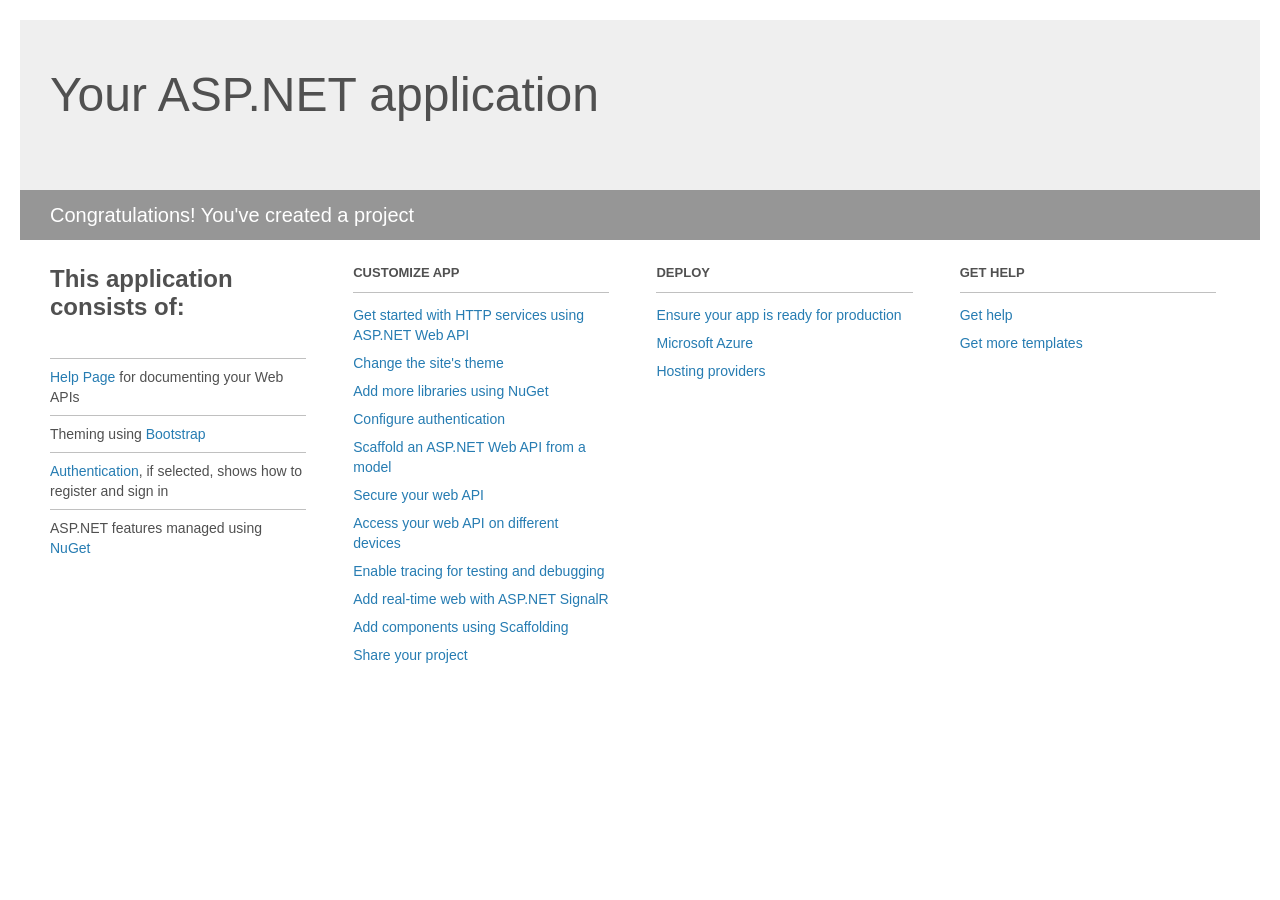
<file: Refactored/DealsWhat.Application.WebApi/Project_Readme.html>
﻿<!DOCTYPE html>
<html lang="en">
<head>
    <meta charset="utf-8" />
    <title>Your ASP.NET application</title>
    <style>
        body {
            background: #fff;
            color: #505050;
            font: 14px 'Segoe UI', tahoma, arial, helvetica, sans-serif;
            margin: 20px;
            padding: 0;
        }

        #header {
            background: #efefef;
            padding: 0;
        }

        h1 {
            font-size: 48px;
            font-weight: normal;
            margin: 0;
            padding: 0 30px;
            line-height: 150px;
        }

        p {
            font-size: 20px;
            color: #fff;
            background: #969696;
            padding: 0 30px;
            line-height: 50px;
        }

        #main {
            padding: 5px 30px;
        }

        .section {
            width: 21.7%;
            float: left;
            margin: 0 0 0 4%;
        }

            .section h2 {
                font-size: 13px;
                text-transform: uppercase;
                margin: 0;
                border-bottom: 1px solid silver;
                padding-bottom: 12px;
                margin-bottom: 8px;
            }

            .section.first {
                margin-left: 0;
            }

                .section.first h2 {
                    font-size: 24px;
                    text-transform: none;
                    margin-bottom: 25px;
                    border: none;
                }

                .section.first li {
                    border-top: 1px solid silver;
                    padding: 8px 0;
                }

            .section.last {
                margin-right: 0;
            }

        ul {
            list-style: none;
            padding: 0;
            margin: 0;
            line-height: 20px;
        }

        li {
            padding: 4px 0;
        }

        a {
            color: #267cb2;
            text-decoration: none;
        }

            a:hover {
                text-decoration: underline;
            }
    </style>
</head>
<body>

    <div id="header">
        <h1>Your ASP.NET application</h1>
        <p>Congratulations! You've created a project</p>
    </div>

    <div id="main">
        <div class="section first">
            <h2>This application consists of:</h2>
            <ul>
                <li><a href="http://go.microsoft.com/fwlink/?LinkID=320956">Help Page</a> for documenting your Web APIs</li>
                <li>Theming using <a href="http://go.microsoft.com/fwlink/?LinkID=320754">Bootstrap</a></li>
                <li><a href="http://go.microsoft.com/fwlink/?LinkID=320957">Authentication</a>, if selected, shows how to register and sign in</li>
                <li>ASP.NET features managed using <a href="http://go.microsoft.com/fwlink/?LinkID=320958">NuGet</a></li>
            </ul>
        </div>

        <div class="section">
            <h2>Customize app</h2>
            <ul>
                <li><a href="http://go.microsoft.com/fwlink/?LinkID=320959">Get started with HTTP services using ASP.NET Web API</a></li>
                <li><a href="http://go.microsoft.com/fwlink/?LinkID=320960">Change the site's theme</a></li>
                <li><a href="http://go.microsoft.com/fwlink/?LinkID=320961">Add more libraries using NuGet</a></li>
                <li><a href="http://go.microsoft.com/fwlink/?LinkID=320962">Configure authentication</a></li>
                <li><a href="http://go.microsoft.com/fwlink/?LinkID=320963">Scaffold an ASP.NET Web API from a model</a></li>
                <li><a href="http://go.microsoft.com/fwlink/?LinkID=320964">Secure your web API</a></li>
                <li><a href="http://go.microsoft.com/fwlink/?LinkID=320965">Access your web API on different devices</a></li>
                <li><a href="http://go.microsoft.com/fwlink/?LinkID=320966">Enable tracing for testing and debugging</a></li>
                <li><a href="http://go.microsoft.com/fwlink/?LinkID=320765">Add real-time web with ASP.NET SignalR</a></li>
                <li><a href="http://go.microsoft.com/fwlink/?LinkID=320766">Add components using Scaffolding</a></li>
                <li><a href="http://go.microsoft.com/fwlink/?LinkID=320768">Share your project</a></li>
            </ul>
        </div>

        <div class="section">
            <h2>Deploy</h2>
            <ul>
                <li><a href="http://go.microsoft.com/fwlink/?LinkID=320769">Ensure your app is ready for production</a></li>
                <li><a href="http://go.microsoft.com/fwlink/?LinkID=320770">Microsoft Azure</a></li>
                <li><a href="http://go.microsoft.com/fwlink/?LinkID=320771">Hosting providers</a></li>
            </ul>
        </div>

        <div class="section last">
            <h2>Get help</h2>
            <ul>
                <li><a href="http://go.microsoft.com/fwlink/?LinkID=320772">Get help</a></li>
                <li><a href="http://go.microsoft.com/fwlink/?LinkID=320773">Get more templates</a></li>
            </ul>
        </div>
    </div>
</body>
</html>
</file>
